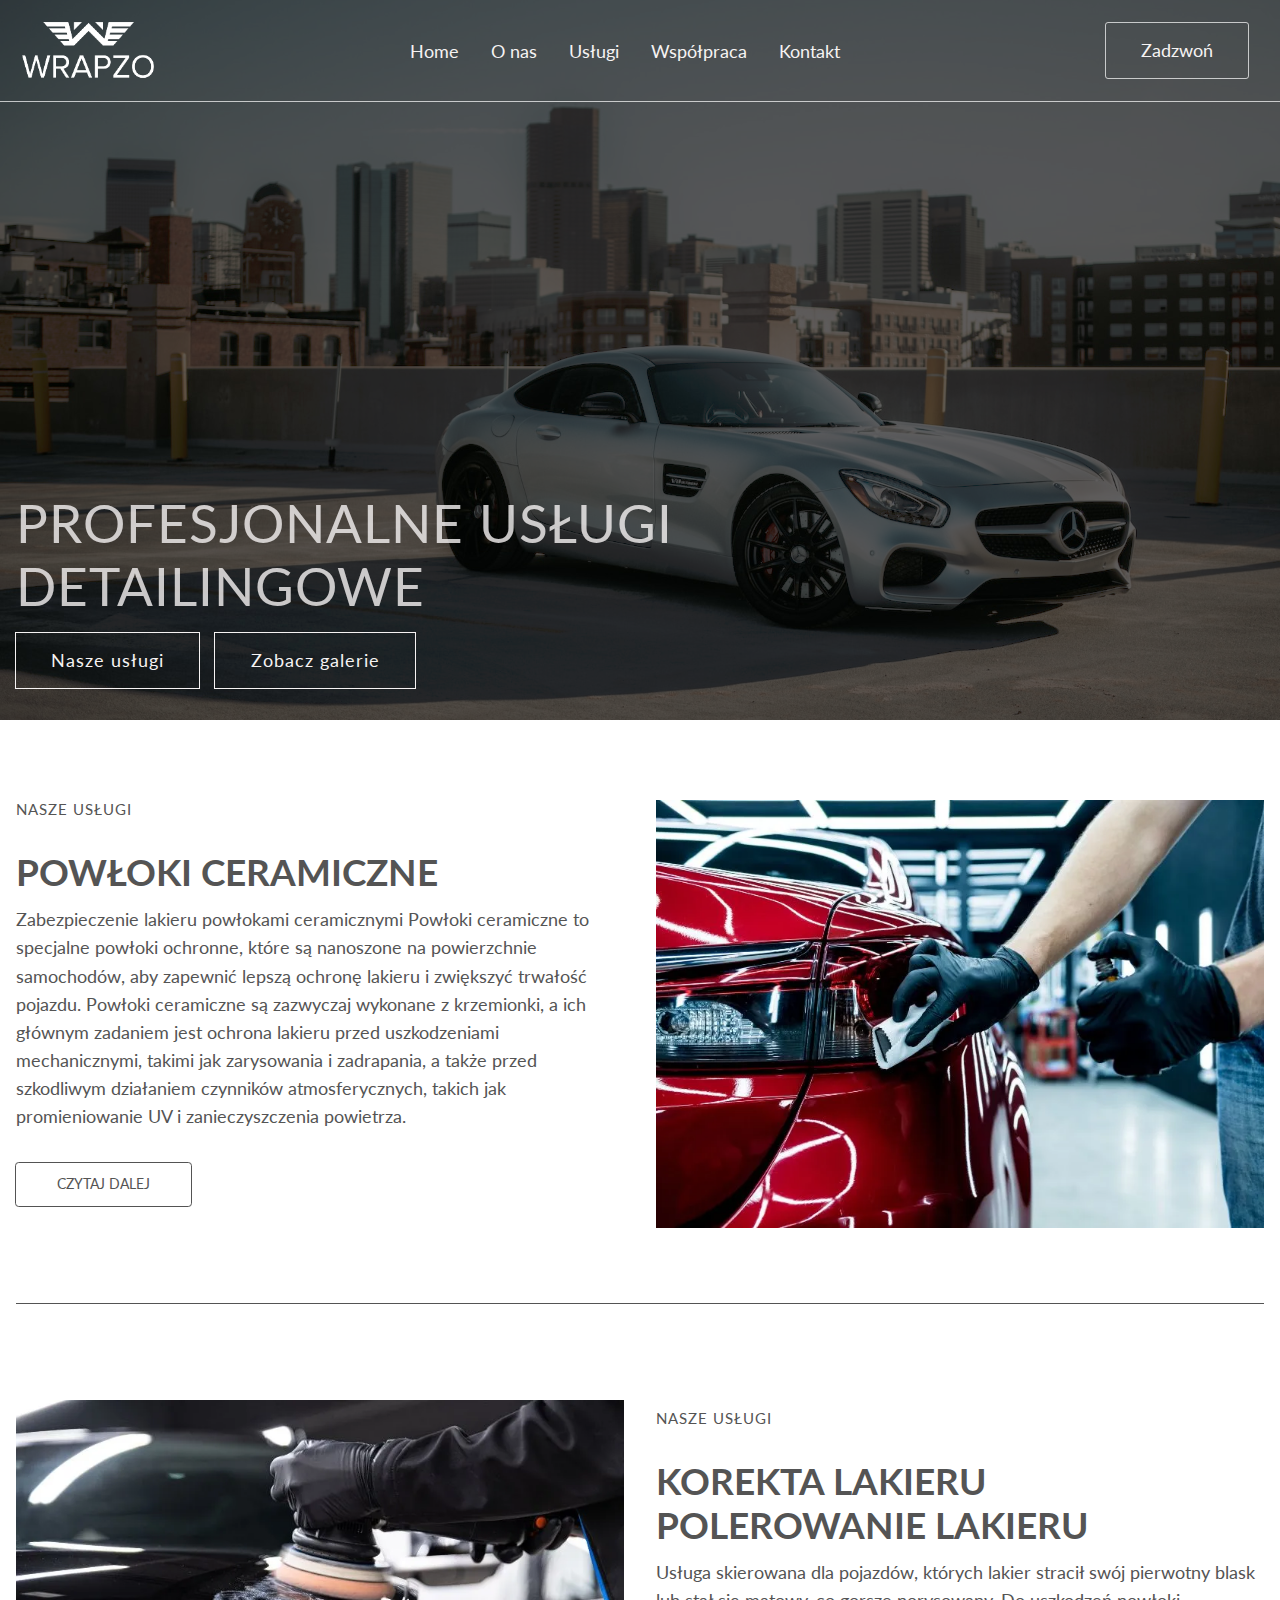
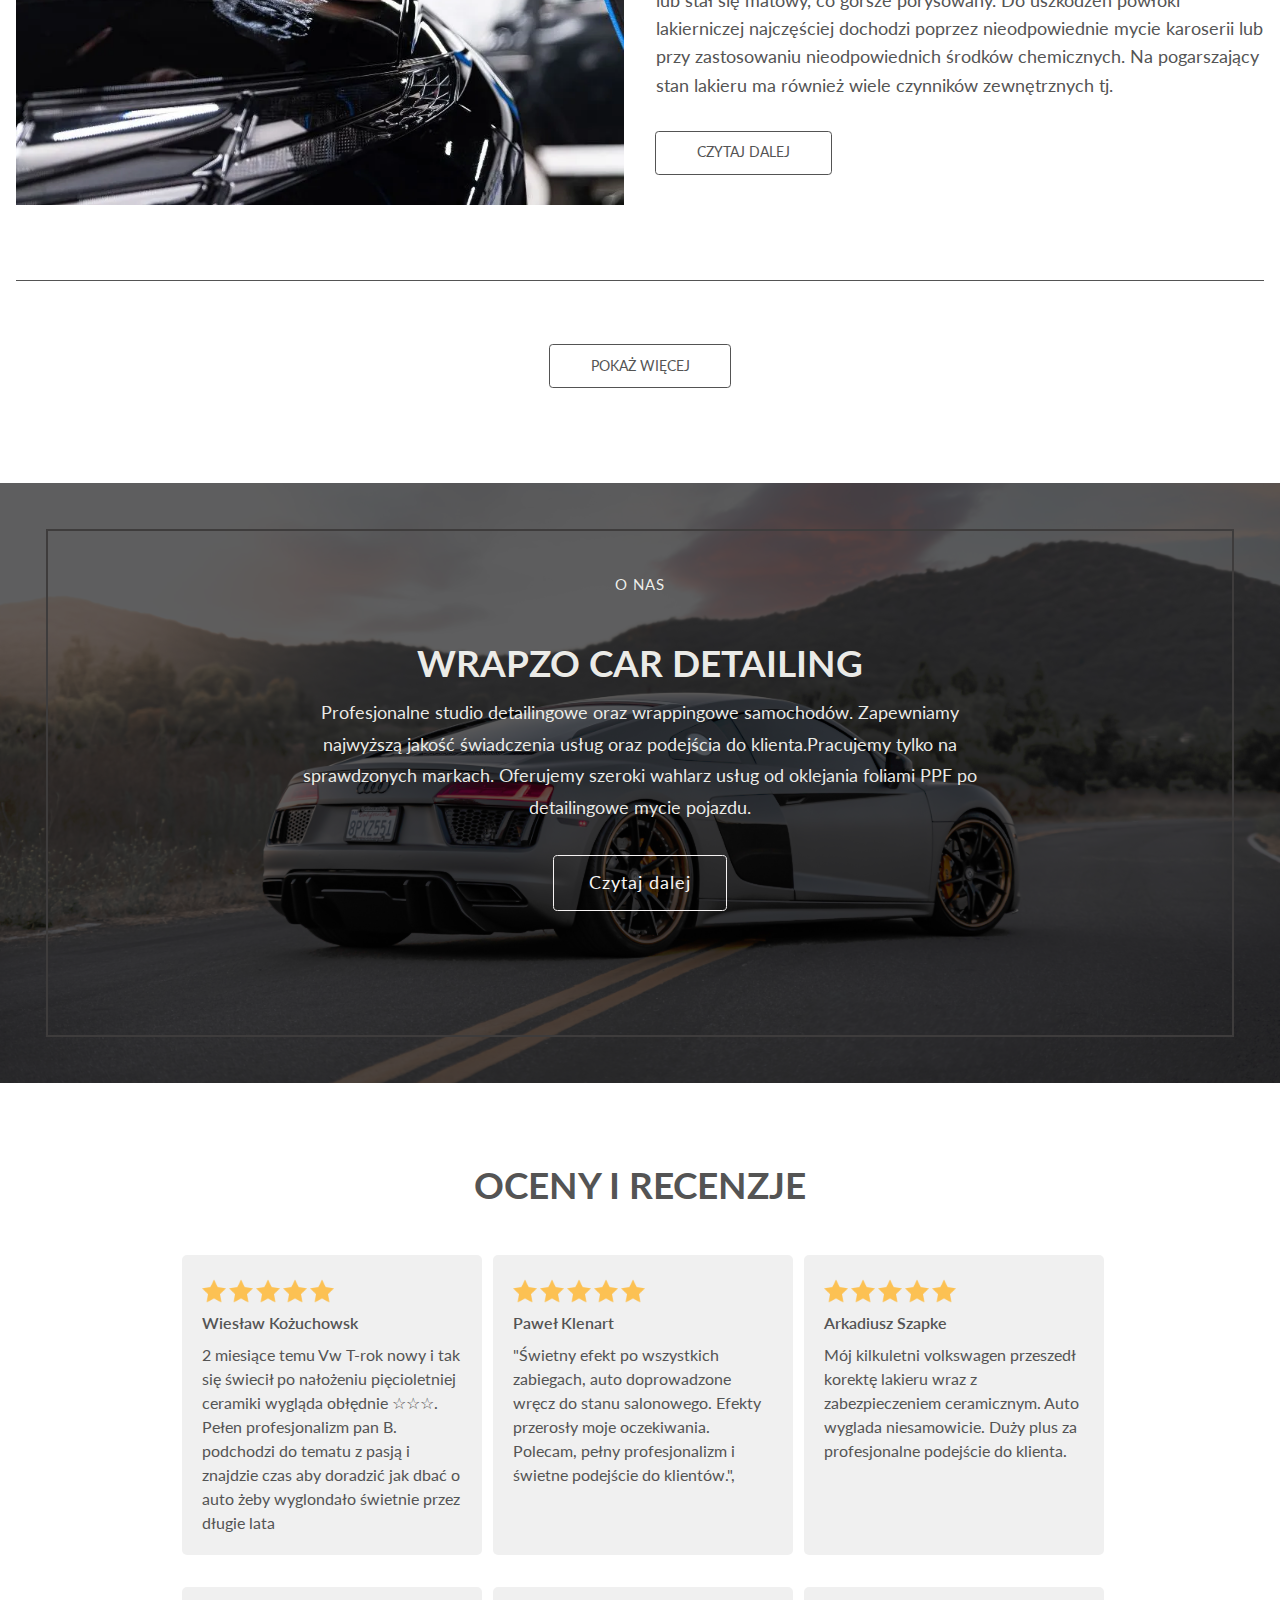
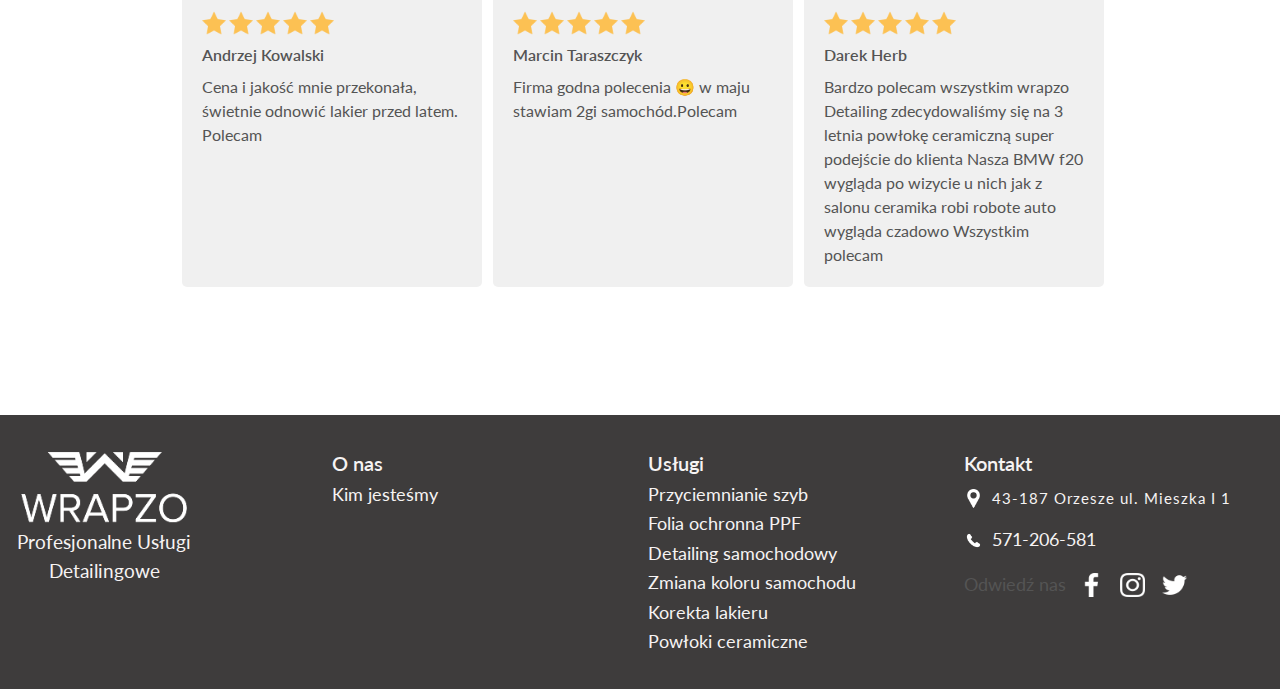
<file: index.html>
<!DOCTYPE html>
<html lang="pl">
  <head>
    <meta charset="UTF-8" />
    <meta http-equiv="X-UA-Compatible" content="IE=edge" />
    <meta name="viewport" content="width=device-width, initial-scale=1.0" />
    <link rel="stylesheet" href="./style/main.css" />
    <link rel="preconnect" href="https://fonts.googleapis.com" />
    <link rel="preconnect" href="https://fonts.gstatic.com" crossorigin />
    <link
      href="https://fonts.googleapis.com/css2?family=Lato:wght@100;400;700&display=swap"
      rel="stylesheet"
    />
    <title>Wrapzo Usługi Detailingowe</title>
  </head>
  <body>
    <!--PAGE HEADER-->
    <header class="page__header">
      <!--NAVIGATION-->
      <nav class="page__header__navigation" aria-label="primary navigation">
        <!--NAVIGATION LOGO-->
        <ul class="page__header--logo">
          <li>
            <a href="" aria-label="link to home page, link do strony głównej"
              ><img
                src="../images/logo/company__logo-sm.png"
                alt="wrapzo usługi detailingowe"
                title="Wrapzo usługi detailingowe"
            /></a>
          </li>
        </ul>

        <!--==================
    TOGGLE MENU====================-->
        <div class="toggleMenu">
          <div class="bar bar__one"></div>
          <div class="bar bar__two"></div>
        </div>
        <!--NAVIGATION LIST-->
        <ul class="page__header__navigation--list">
          <li class="list__items" aria-label="link do strony głównej">
            <a href="#">Home</a>
          </li>
          <li class="list__items" aria-label="link do strony o nas">
            <a href="#">O&nbsp;nas</a>
          </li>
          <li class="list__items" aria-label="link do naszych usług">
            <a href="#">Usługi</a>
          </li>
          <li class="list__items" aria-label="link do współpracy">
            <a href="#">Współpraca</a>
          </li>
          <li class="list__items" aria-label="link do kontaktu z Wrapzo">
            <a href="#">Kontakt</a>
          </li>
        </ul>
        <!--CALL AS BUTTON-->
        <ul class="page__header__navigation--contact">
          <li
            class="list__item border-r border-wht"
            aria-label="skontaktuj się telefonicznie z Wrapzo"
          >
            <a href="tel:+48">Zadzwoń</a>
          </li>
        </ul>
      </nav>
      <!--HERO SECTION-->
      <div class="hero__section">
        <article class="hero__article">
          <h1>
            Profesjonalne usługi <br />
            Detailingowe
          </h1>

          <ul class="hero__list">
            <li class="hero__list__items border-r">
              <a href="#" aria-label=" link do naszych usług">Nasze usługi</a>
            </li>
            <li class="hero__list__items border-r">
              <a href="#" aria-label="link do galerii ">Zobacz galerie</a>
            </li>
          </ul>
        </article>
      </div>
    </header>

    <!--ARTICLES SECTION-->
    <section class="article__section">
      <!--POWŁOKI CERAMICZNE-->
      <article>
        <div class="article__content">
          <span>Nasze usługi</span>
          <h2>Powłoki ceramiczne</h2>
          <p>
            Zabezpieczenie lakieru powłokami ceramicznymi Powłoki ceramiczne to
            specjalne powłoki ochronne, które są nanoszone na powierzchnie
            samochodów, aby zapewnić lepszą ochronę lakieru i zwiększyć trwałość
            pojazdu. Powłoki ceramiczne są zazwyczaj wykonane z krzemionki, a
            ich głównym zadaniem jest ochrona lakieru przed uszkodzeniami
            mechanicznymi, takimi jak zarysowania i zadrapania, a także przed
            szkodliwym działaniem czynników atmosferycznych, takich jak
            promieniowanie UV i zanieczyszczenia powietrza.
          </p>
          <a
            href="#"
            class="border-r border-blck"
            aria-label="link do powłok ceramicznych"
            >Czytaj dalej</a
          >
        </div>
        <figure class="artilce__image">
          <img
            src="./images/cards/powloki_ceramiczne.webp"
            alt="powłowki ceramiczne w Wrapzo"
            title="powłoki ceramiczne w Wrapzo"
            loading="lazy"
          />
          <figcaption>Powłoki ceramiczne dla twojego samochdou</figcaption>
        </figure>
      </article>

      <!-- KOREKTRA LAKIERU-->
      <article>
        <div class="article__content">
          <span>Nasze usługi</span>
          <h2>Korekta lakieru Polerowanie lakieru</h2>
          <p>
            Usługa skierowana dla pojazdów, których lakier stracił swój
            pierwotny blask lub stał się matowy, co gorsze porysowany. Do
            uszkodzeń powłoki lakierniczej najczęściej dochodzi poprzez
            nieodpowiednie mycie karoserii lub przy zastosowaniu nieodpowiednich
            środków chemicznych. Na pogarszający stan lakieru ma również wiele
            czynników zewnętrznych tj.
          </p>
          <a
            href="#"
            class="border-r border-blck"
            title="Korekta lakieru Polerowanie lakieru"
            aria-label="link do strony dotyczącej korekty lakieru samochodu"
            >Czytaj dalej</a
          >
        </div>
        <figure class="artilce__image">
          <img
            src="./images/cards/korekta_lakieru.webp"
            alt="korekta lakieru, polerowanie lakieru"
            title="korekta lakieru, polerowanie lakieru"
            loading="lazy"
          />
          <figcaption>Korekta lakieru Polerowanie lakieru</figcaption>
        </figure>
      </article>

      <div class="hidden__menu">
        <!-- PRZYCIEMNIANIE SZYB -->
        <article>
          <div class="article__content">
            <span>Nasze usługi</span>
            <h2>Przyciemnianie szyb</h2>
            <p>
              Przyciemnione szyby to nie tylko wizualny efekt lecz praktyczne
              rozwiązanie dla każdego. Przyciemnione szyby nadadzą charakteru
              twojemu auto ale również polepsza ekonomię zużycia paliwa dzięki
              zmniejszeniu nagrzewania się wnętrza pojazdu. Na rynku istnieje
              wiele typów folii samochodowych począwszy od zwykłych folii
              barwionych, barwionych i metalizowanych, nano-carbonowe, po
              ceramiczne.
            </p>
            <a
              href="#"
              class="border-r border-blck"
              aria-label="przyciemnanie szyb w samochodzie"
              >Czytaj dalej</a
            >
          </div>
          <figure class="artilce__image">
            <img
              src="./images/cards/przyciemnianie_szyb.webp"
              alt="przyciemnanie szyb w samochodzie"
              title="przyciemnanie szyb w samochodzie"
              loading="lazy"
            />
            <figcaption>Przyciemnanie szyb w samochodzie</figcaption>
          </figure>
        </article>
        <!-- OKLEJANIE FOLIĄ PPF PPF -->
        <article>
          <div class="article__content">
            <span>Nasze usługi</span>
            <h2>Oklejanie Folią PPF</h2>
            <p>
              Folie ppf (paint protecion film) to na dzień dzisiejszy jedyna
              najskuteczniejsza ochrona lakieru twojego samochodu. Folia ta
              zapewnia wysokie właściwości ochronne na zadrapania, zarysowania,
              obicia, otarcia. Jest przeźroczysta i praktycznie niewidoczna.
              Położona na twoim samochodzie zapewni na stałe wyrazistość koloru.
            </p>
            <a
              href="#"
              class="border-r border-blck"
              aria-label="oklejanie samochodu folią PPF"
              >Czytaj dalej</a
            >
          </div>
          <figure class="artilce__image">
            <img
              src="./images/cards/oklejanie_folia.webp"
              alt="oklejanie samochodu folią PPF"
              title="oklejanie samochodu folią PPF"
              loading="lazy"
            />
            <figcaption>Oklejanie pojazdu folią PPF</figcaption>
          </figure>
        </article>
        <!-- PRZYCIEMNIANIE SZYB -->
        <article>
          <div class="article__content">
            <span>Nasze usługi</span>
            <h2>Deep Clean Detailing</h2>
            <p>
              U nas nie ma miejsca na półśrodki. Stworzyliśmy pakiet na start,
              będący bazą do bieżącej pielęgnacji auta. Pakiet polega na
              przywróceniu salonowego stanu twojego auta. Na usługę składa się
              pełna dekontaminacja i deironizacja lakieru i felg, detailingowe
              mycie każdego zakamarku pojazdu oraz zabezpieczenie karoserii
              sealant'em na okres 6 - 8 miesięcy.
            </p>
            <a
              href="#"
              class="border-r border-blck"
              aria-label="czyszczenie pojazdu, car detailing w Wrapzo"
              >Czytaj dalej</a
            >
          </div>
          <figure class="artilce__image">
            <img
              src="./images/cards/detailing-samochodowy.webp"
              alt="czyszczenie detaliczne samochodu, car detailing w Wrapzo"
              title="czyszczenie detaliczne samochodu, car detailing w Wrapzo"
              loading="lazy"
            />
            <figcaption>Czyszczenie pojazdu, car detailing</figcaption>
          </figure>
        </article>
        <!-- ZMIANA KOLORU SAMOCHODU -->
        <article>
          <div class="article__content">
            <span>Nasze usługi</span>
            <h2>Zmiana koloru samochodu</h2>
            <p>
              Z nami nadasz nowy wygląd swojego auta. Zmieniając kolor swojego
              samochodu jesteś w stanie nadać mu spersonalizowany charakter.
              Dzięki szerokiej palecie kolorów możemy zaproponować praktycznie
              nieograniczony wybór. Zmiana koloru auta lub jego elementów jest
              znacznie tańsze od lakierowania, a dodatkowo gdy znudzi Ci się
              obecny kolor, to istnieje możliwość zmiany koloru folii lub
              pozbycia się jej i przywrócenia poprzedniego stanu.
            </p>
            <a
              href="#"
              class="border-r border-blck"
              aria-label="link do strony o zmianie koloru samochodu"
              >Czytaj dalej</a
            >
          </div>
          <figure class="artilce__image">
            <img
              src="./images/cards/zmiana_koloru.webp"
              alt="zmiana koloru samochodu, nowy wygląd auta"
              title="zmiana koloru samochodu, nowy wygląd auta"
              loading="lazy"
            />
            <figcaption>Zmiana koloru samochodu, nowy wygląd auta</figcaption>
          </figure>
        </article>
      </div>

      <buttton class="show-more show-less border-r border-blck"
        >Pokaż więcej
      </buttton>
    </section>
    <!-- ABOUT US -->
    <section class="about__us">
      <article class="article__content">
        <span>O Nas</span>
        <h2>Wrapzo Car Detailing</h2>
        <p>
          Profesjonalne studio detailingowe oraz wrappingowe samochodów.
          Zapewniamy najwyższą jakość świadczenia usług oraz podejścia do
          klienta.Pracujemy tylko na sprawdzonych markach. Oferujemy szeroki
          wahlarz usług od oklejania foliami PPF po detailingowe mycie pojazdu.
        </p>
        <a
          href="#"
          class="border-r border-wht"
          aria-label="link do strony o firmie detailingowej Wrapzo"
          >Czytaj dalej</a
        >
      </article>
    </section>
    <!-- TESTOMINAL SECTION -->
    <section class="testimonial__section">
      <h2>Oceny i recenzje</h2>
      <section class="slider__section">
        <!-- TESTOMINAL ARTICLE -->
        <article class="testimonial__article">
          <header class="testomianl__header">
            <ul class="user__rating">
              <li class="starts--items">
                <img src="./images/assets/star.png" alt="" />
              </li>
              <li class="starts--items">
                <img src="./images/assets/star.png" alt="" />
              </li>
              <li class="starts--items">
                <img src="./images/assets/star.png" alt="" />
              </li>
              <li class="starts--items">
                <img src="./images/assets/star.png" alt="" />
              </li>
              <li class="starts--items">
                <img src="./images/assets/star.png" alt="" />
              </li>
            </ul>
            <p>Wiesław Kożuchowsk</p>
          </header>
          <p>
            2 miesiące temu Vw T-rok nowy i tak się świecił po nałożeniu
            pięcioletniej ceramiki wygląda obłędnie ☆☆☆. Pełen profesjonalizm
            pan B. podchodzi do tematu z pasją i znajdzie czas aby doradzić jak
            dbać o auto żeby wyglondało świetnie przez długie lata
          </p>
        </article>
        <!-- TESTOMINAL ARTICLE -->
        <article class="testimonial__article">
          <header class="testomianl__header">
            <ul class="user__rating">
              <li class="starts--items">
                <img src="./images/assets/star.png" alt="" />
              </li>
              <li class="starts--items">
                <img src="./images/assets/star.png" alt="" />
              </li>
              <li class="starts--items">
                <img src="./images/assets/star.png" alt="" />
              </li>
              <li class="starts--items">
                <img src="./images/assets/star.png" alt="" />
              </li>
              <li class="starts--items">
                <img src="./images/assets/star.png" alt="" />
              </li>
            </ul>
            <p>Paweł Klenart</p>
          </header>
          <p>
            "Świetny efekt po wszystkich zabiegach, auto doprowadzone wręcz do
            stanu salonowego. Efekty przerosły moje oczekiwania. Polecam, pełny
            profesjonalizm i świetne podejście do klientów.",
          </p>
        </article>
        <!-- TESTOMINAL ARTICLE -->
        <article class="testimonial__article">
          <header class="testomianl__header">
            <ul class="user__rating">
              <li class="starts--items">
                <img src="./images/assets/star.png" alt="" />
              </li>
              <li class="starts--items">
                <img src="./images/assets/star.png" alt="" />
              </li>
              <li class="starts--items">
                <img src="./images/assets/star.png" alt="" />
              </li>
              <li class="starts--items">
                <img src="./images/assets/star.png" alt="" />
              </li>
              <li class="starts--items">
                <img src="./images/assets/star.png" alt="" />
              </li>
            </ul>
            <p>Arkadiusz Szapke</p>
          </header>
          <p>
            Mój kilkuletni volkswagen przeszedł korektę lakieru wraz z
            zabezpieczeniem ceramicznym. Auto wyglada niesamowicie. Duży plus za
            profesjonalne podejście do klienta.
          </p>
        </article>
        <!-- TESTOMINAL ARTICLE -->
        <article class="testimonial__article">
          <header class="testomianl__header">
            <ul class="user__rating">
              <li class="starts--items">
                <img src="./images/assets/star.png" alt="" />
              </li>
              <li class="starts--items">
                <img src="./images/assets/star.png" alt="" />
              </li>
              <li class="starts--items">
                <img src="./images/assets/star.png" alt="" />
              </li>
              <li class="starts--items">
                <img src="./images/assets/star.png" alt="" />
              </li>
              <li class="starts--items">
                <img src="./images/assets/star.png" alt="" />
              </li>
            </ul>
            <p>Andrzej Kowalski</p>
          </header>
          <p>
            Cena i jakość mnie przekonała, świetnie odnowić lakier przed latem.
            Polecam
          </p>
        </article>
        <!-- TESTOMINAL ARTICLE -->
        <article class="testimonial__article">
          <header class="testomianl__header">
            <ul class="user__rating">
              <li class="starts--items">
                <img src="./images/assets/star.png" alt="" />
              </li>
              <li class="starts--items">
                <img src="./images/assets/star.png" alt="" />
              </li>
              <li class="starts--items">
                <img src="./images/assets/star.png" alt="" />
              </li>
              <li class="starts--items">
                <img src="./images/assets/star.png" alt="" />
              </li>
              <li class="starts--items">
                <img src="./images/assets/star.png" alt="" />
              </li>
            </ul>
            <p>Marcin Taraszczyk</p>
          </header>
          <p>Firma godna polecenia 😀 w maju stawiam 2gi samochód.Polecam</p>
        </article>
        <!-- TESTOMINAL ARTICLE -->
        <article class="testimonial__article">
          <header class="testomianl__header">
            <ul class="user__rating">
              <li class="starts--items">
                <img src="./images/assets/star.png" alt="" />
              </li>
              <li class="starts--items">
                <img src="./images/assets/star.png" alt="" />
              </li>
              <li class="starts--items">
                <img src="./images/assets/star.png" alt="" />
              </li>
              <li class="starts--items">
                <img src="./images/assets/star.png" alt="" />
              </li>
              <li class="starts--items">
                <img src="./images/assets/star.png" alt="" />
              </li>
            </ul>
            <p>Darek Herb</p>
          </header>
          <p>
            Bardzo polecam wszystkim wrapzo Detailing zdecydowaliśmy się na 3
            letnia powłokę ceramiczną super podejście do klienta Nasza BMW f20
            wygląda po wizycie u nich jak z salonu ceramika robi robote auto
            wygląda czadowo Wszystkim polecam
          </p>
        </article>
      </section>
    </section>
    <!-- FOOTER SECTION -->
    <footer class="page__footer">
      <figure class="footer__logo">
        <img
          src="./images/logo/company__logo-l.png"
          alt="Wrapzio logo - usługi z zakresu detailingu samochodowego na terenie Śląska"
          title="Wrapzio logo - usługi z zakresu detailingu samochodowego na terenie Śląska"
          loading="lazy"
        />
        <figcaption>Profesjonalne Usługi Detailingowe</figcaption>
      </figure>

      <!-- FOOTER LIST -->
      <ul class="footer__list">
        <li class="list__items"><a href="./sites/wrapzo.html">O nas</a></li>
        <li class="list__items">
          <a href="./sites/wrapzo.html">Kim jesteśmy</a>
        </li>
      </ul>
      <!-- FOOTER LIST-->
      <ul class="footer__list">
        <li class="list__items"><a href="./sites/uslugi.html">Usługi</a></li>
        <li class="list__items">
          <a href="./sites/przyciemnianie-szyb.html">Przyciemnianie szyb</a>
        </li>
        <li class="list__items">
          <a href="./sites/folia-ppf.html">Folia ochronna PPF</a>
        </li>
        <li class="list__items">
          <a href="./sites/detailing.html">Detailing samochodowy</a>
        </li>
        <li class="list__items">
          <a href="./sites/zmiana-koloru.html">Zmiana koloru samochodu</a>
        </li>
        <li class="list__items">
          <a href="./sites/korekta-lakieru.html">Korekta lakieru</a>
        </li>
        <li class="list__items">
          <a href="./sites/powloki-ceramiczne.html">Powłoki ceramiczne</a>
        </li>
      </ul>
      <!--FOOTER LIST-->
      <ul class="footer__list">
        <li class="list__items">
          <a href="./sites/kontakt.html">Kontakt</a>
        </li>
        <li class="list__items">
          <img
            src="./images/assets/pin.png"
            alt="adres firmy detailingowej wrapzo"
          />
          <span>43-187 Orzesze ul. Mieszka I 1</span>
        </li>
        <li class="list__items">
          <img src="./images/assets/phone.png" alt="skontaktuje się z wrapzo" />
          <a
            href="tel:+48-571-206-581"
            aria-label="numer telefonu do firmy detailingowej wrapzo"
            >571-206-581</a
          >
        </li>
        <ul class="social__media">
          <li class="list__items"><p>Odwiedź nas</p></li>
          <li class="list__items">
            <a
              href="https://www.facebook.com/wrapzodetailing"
              target="_blank"
              aria-label="link do strony wrapzo na facebooku"
              ><img src="./images/assets/facebook.png" alt="facebook icon"
            /></a>
            <a
              href="https://www.instagram.com/wrapzo_detailing/"
              target="_blank"
              aria-label="link do strony wrapzo na instagramie"
            >
              <img src="./images/assets/instagram.png" alt="instagram icon"
            /></a>

            <a
              href=""
              target="_blank"
              aria-label="link do strony wrapzo na twitterze"
            >
              <img src="./images/assets/twitter.png" alt="twitter icon"
            /></a>
          </li>
        </ul>
      </ul>
    </footer>
    <script src="./scripts/main.js"></script>
  </body>
</html>
</file>
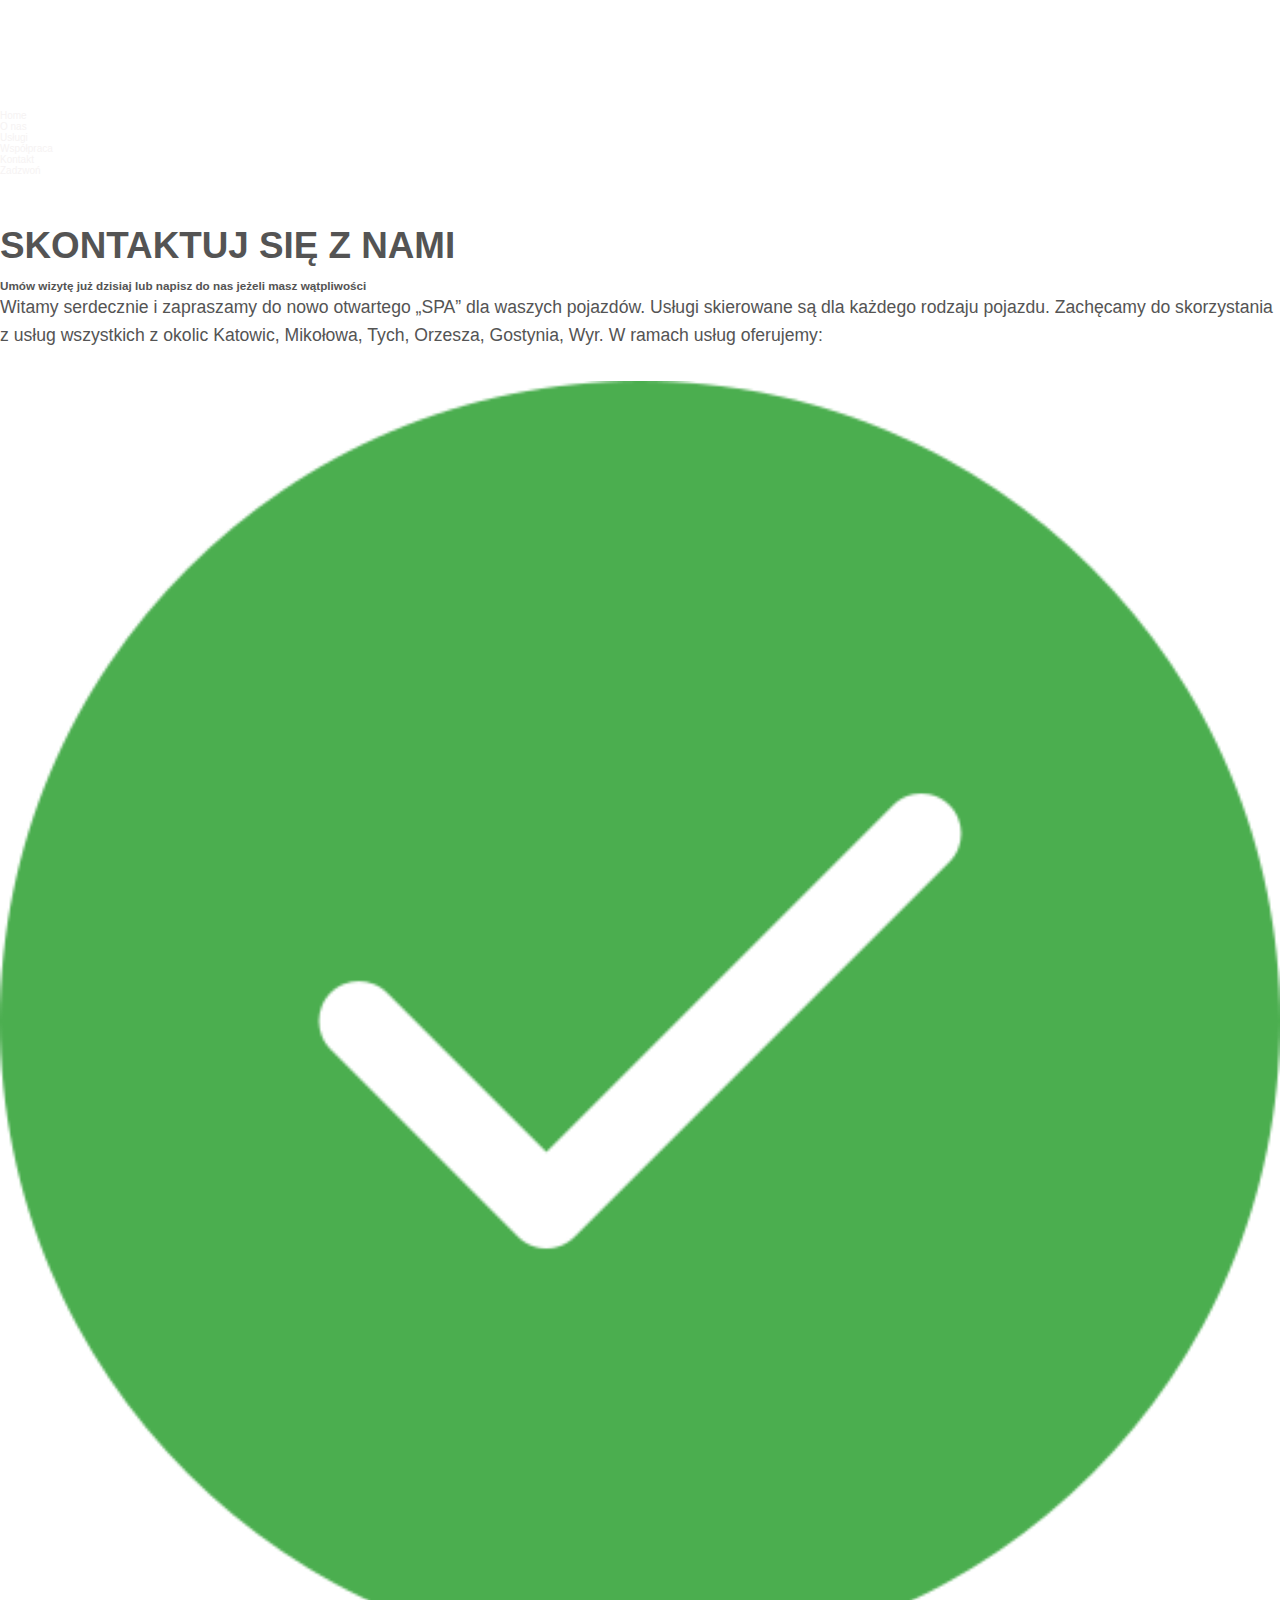
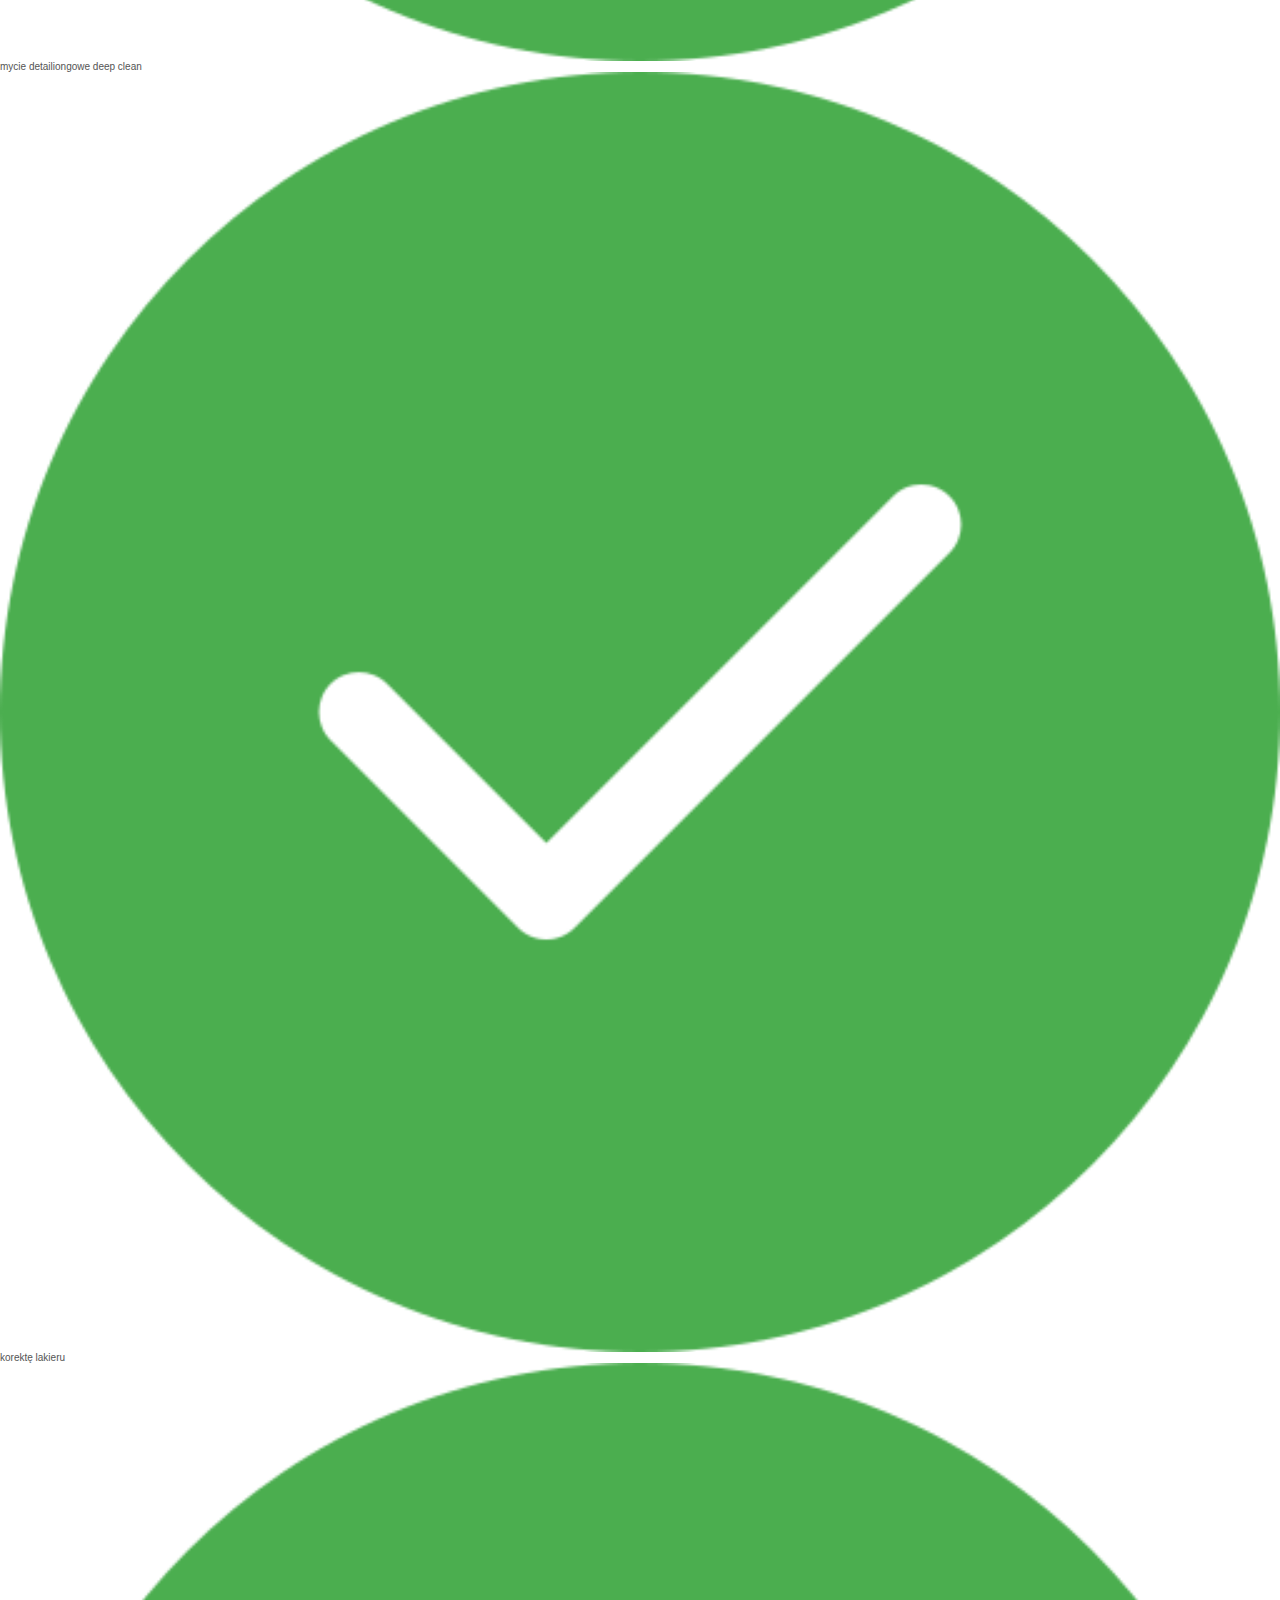
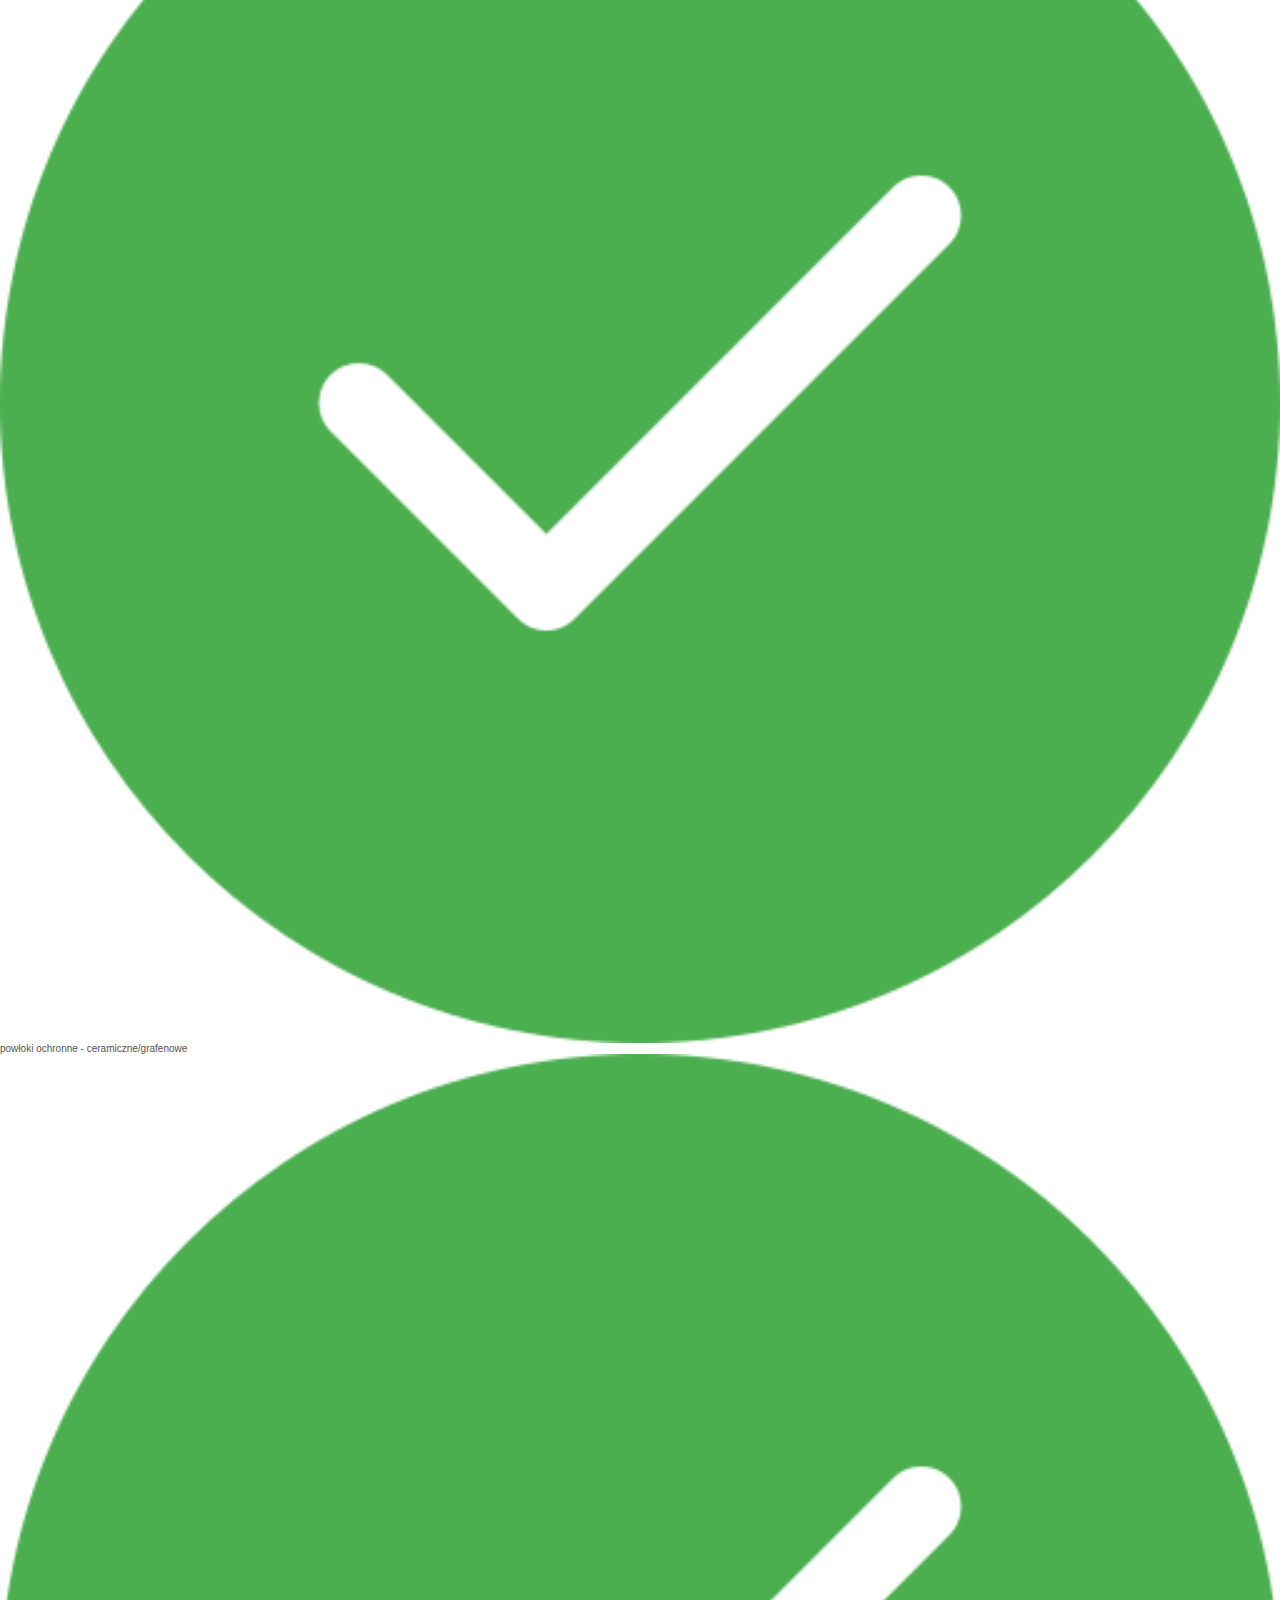
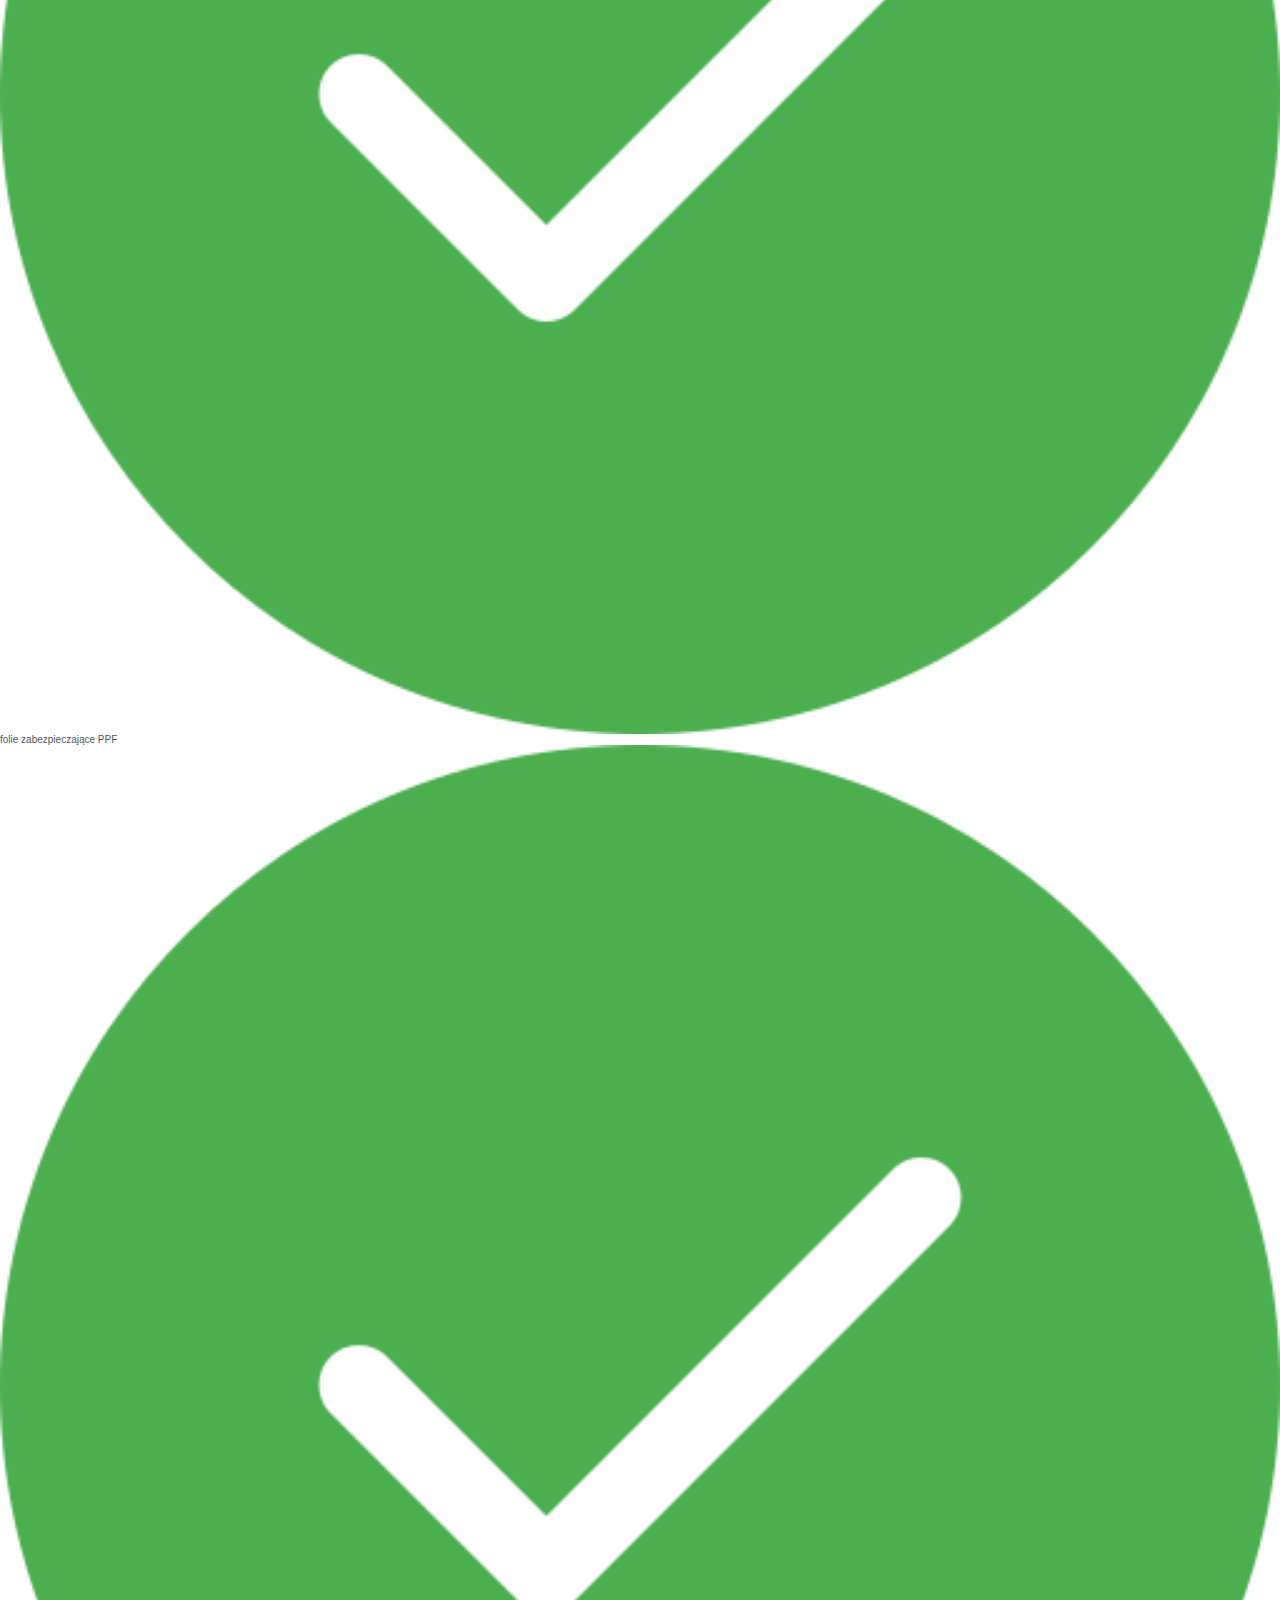
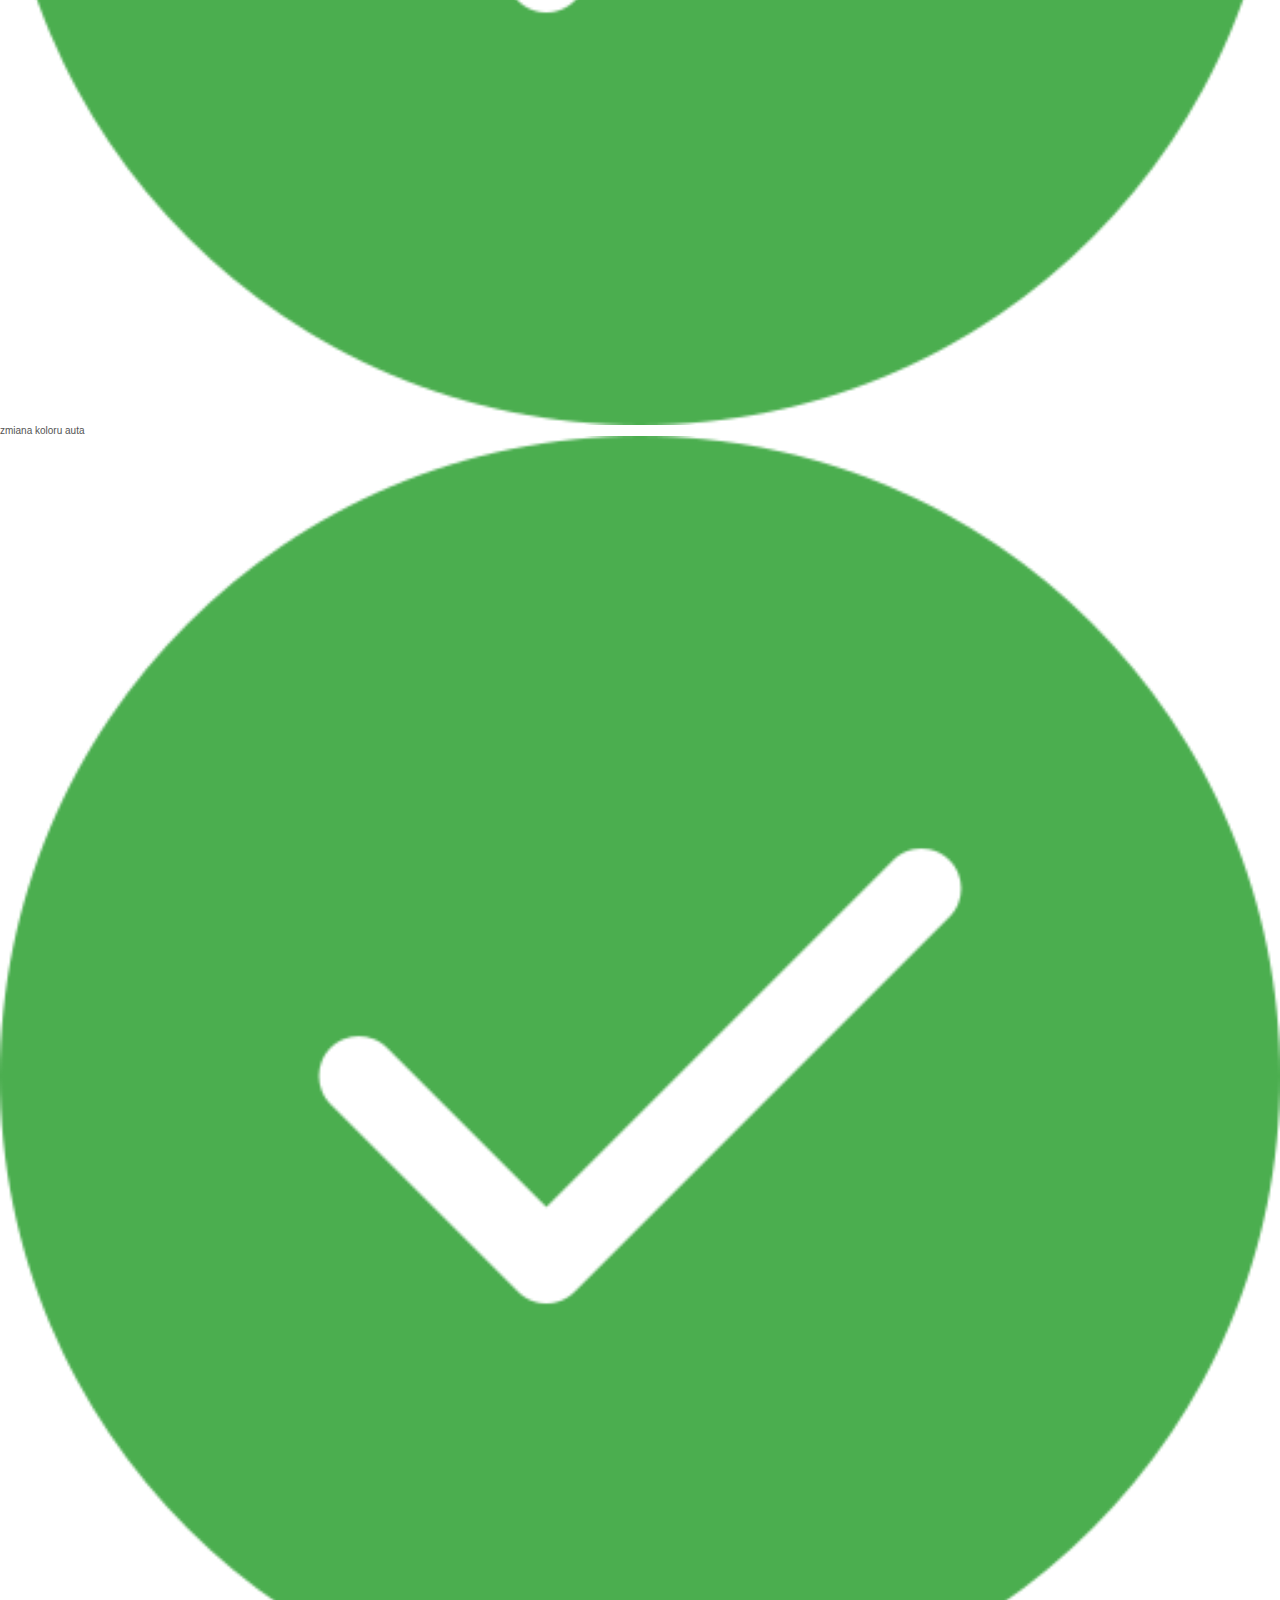
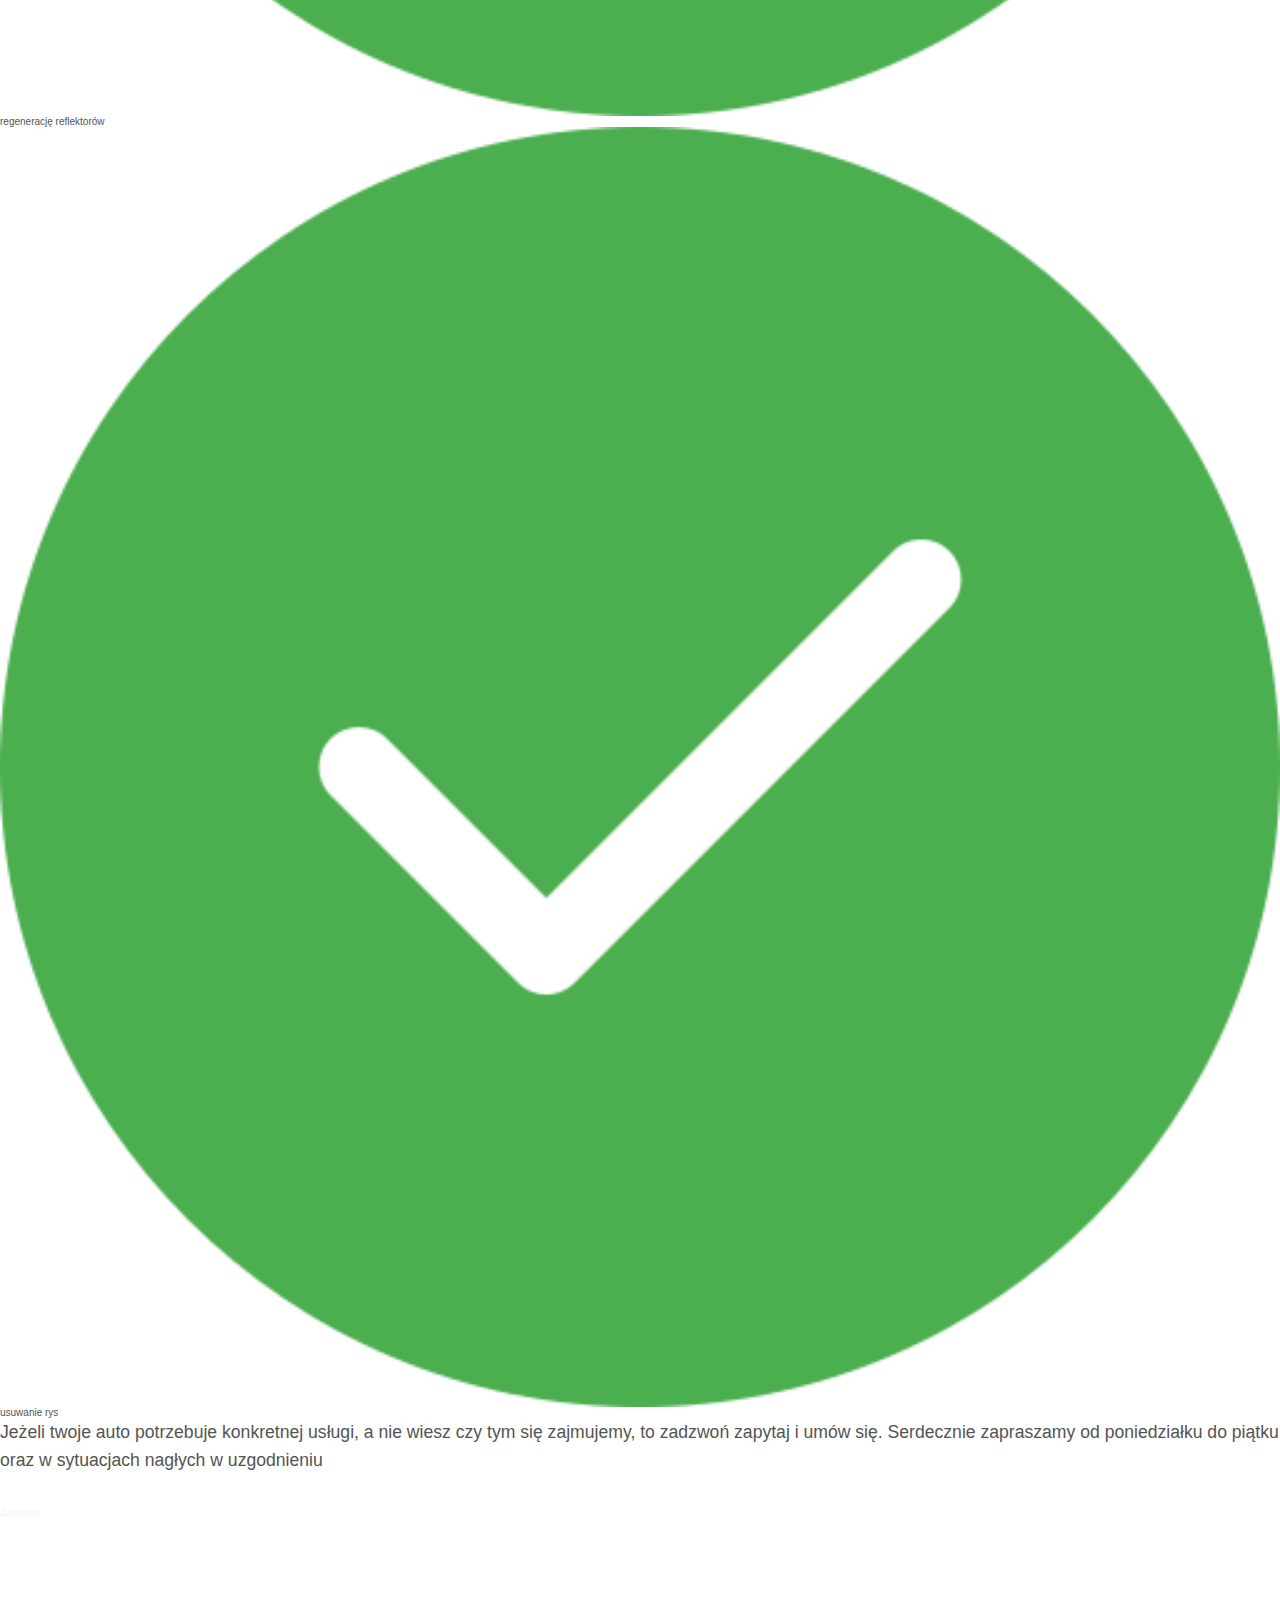
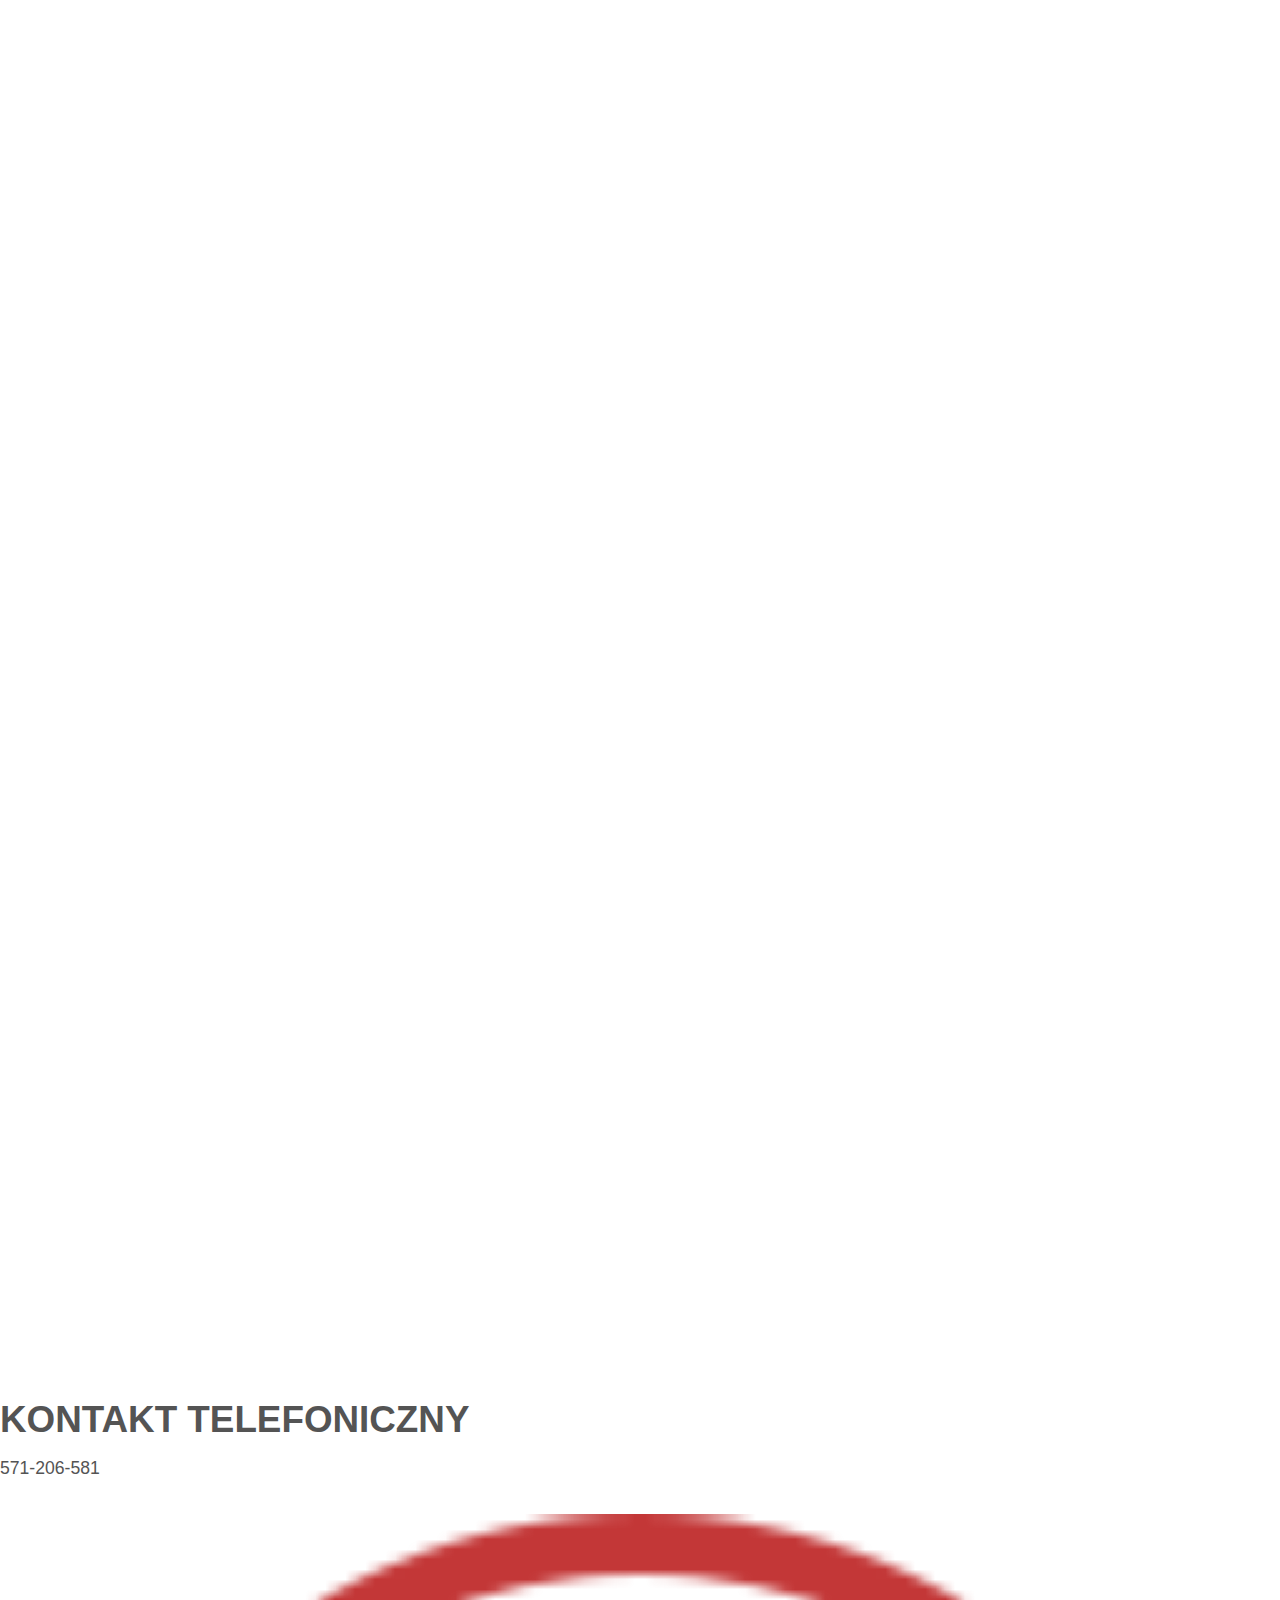
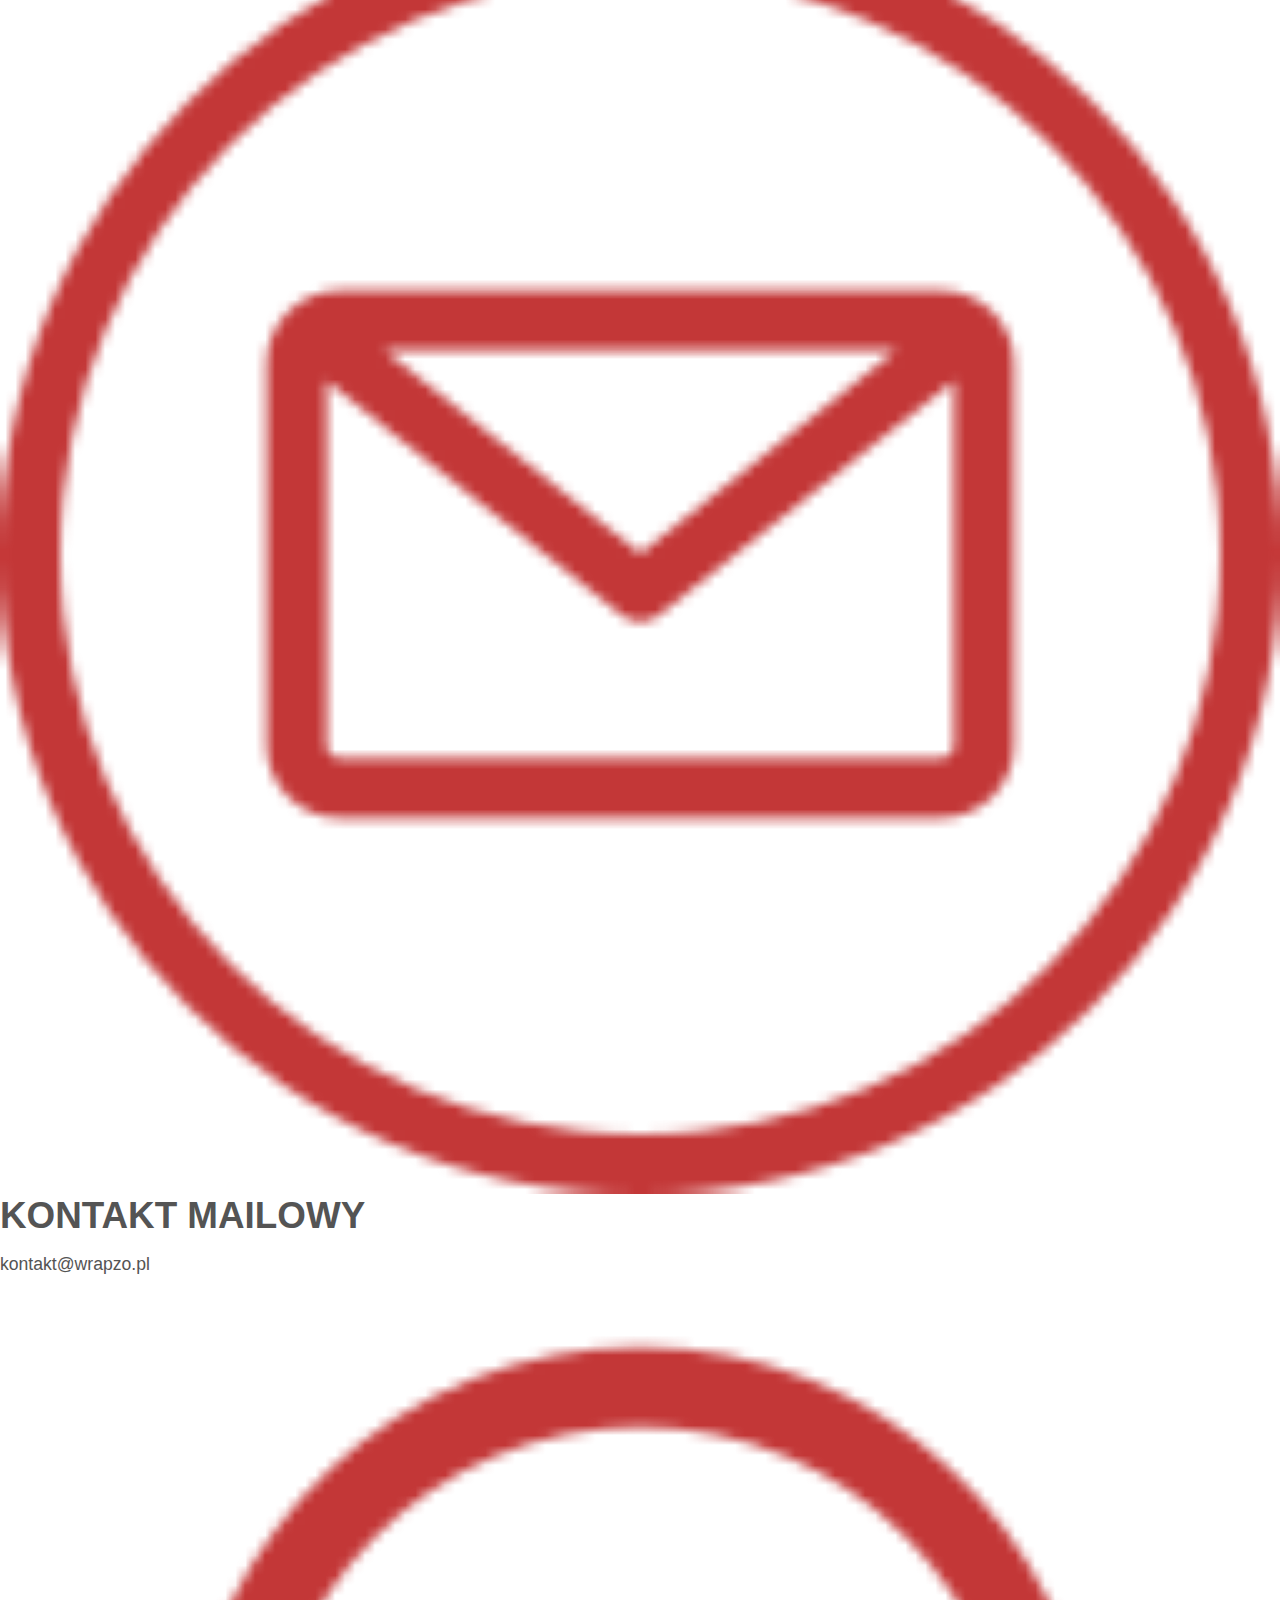
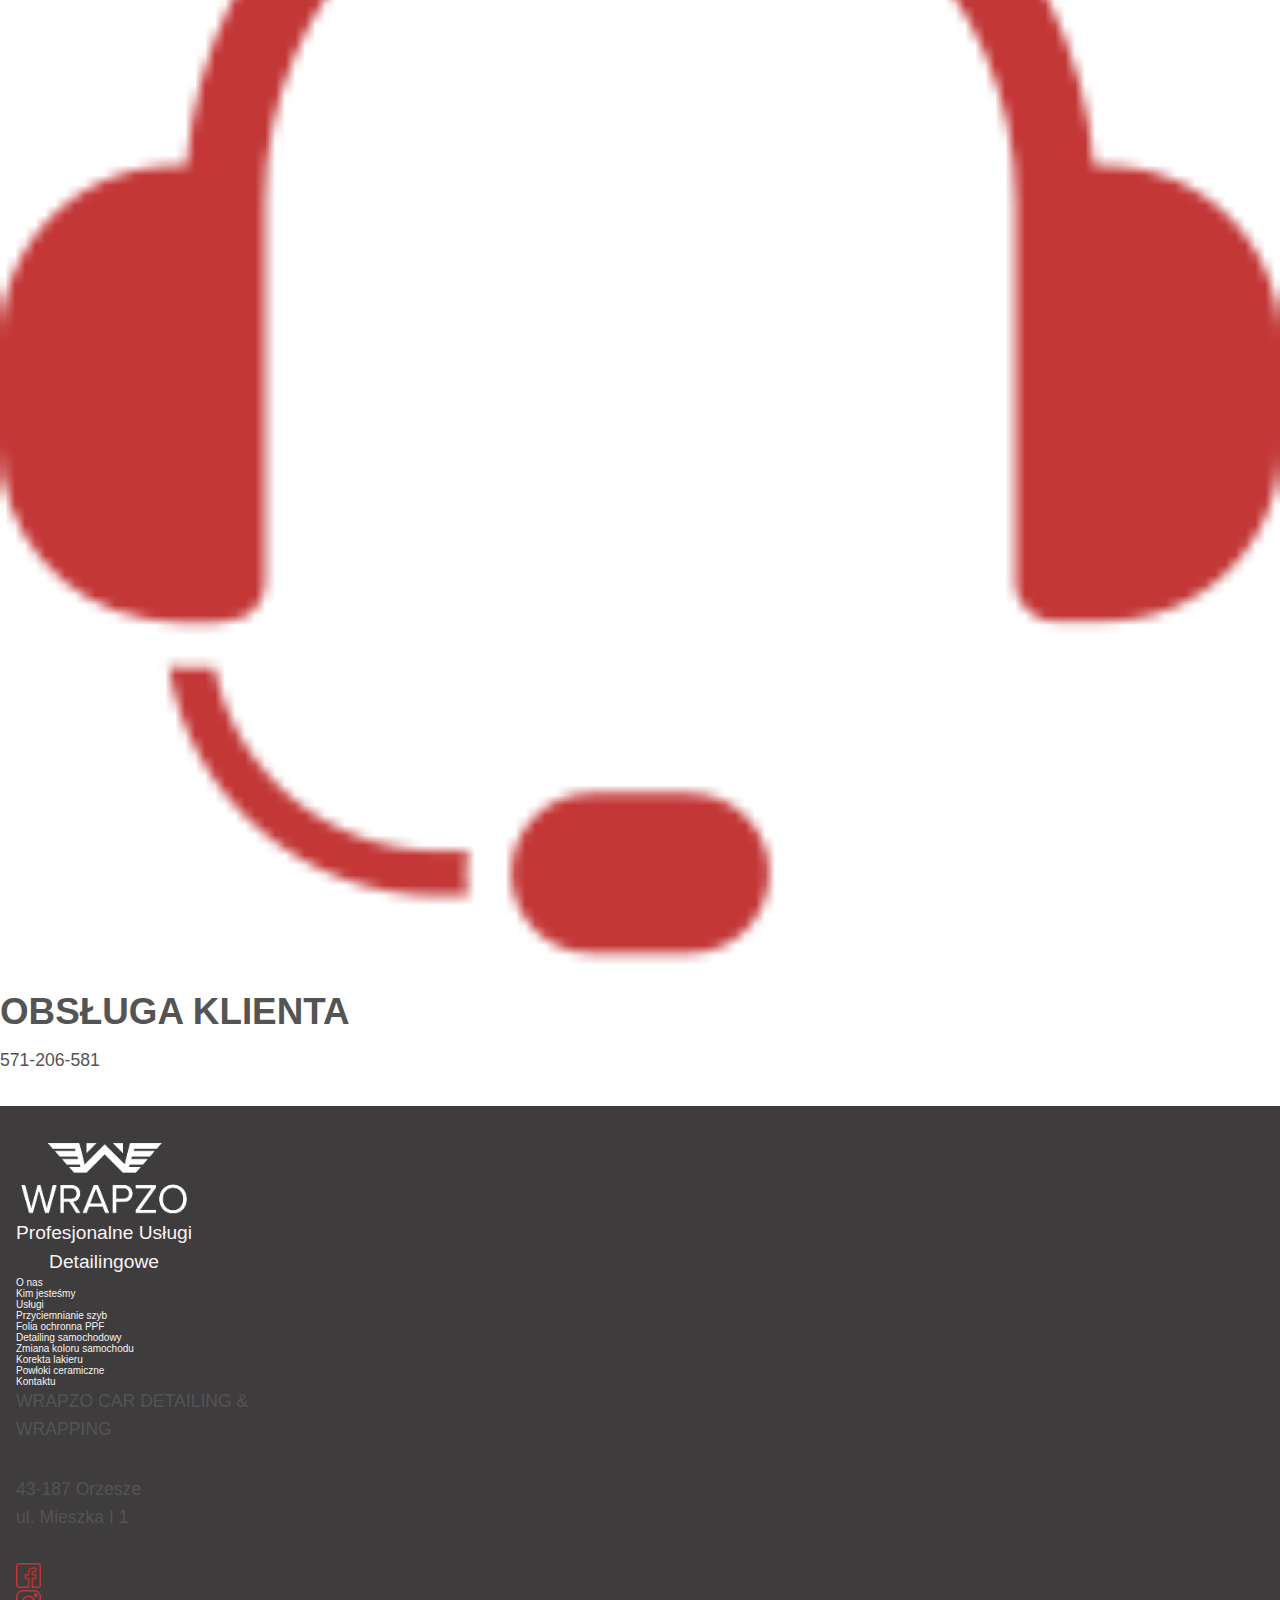
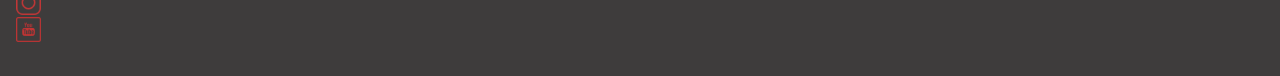
<file: sites/kontakt.html>
<!DOCTYPE html>
<html lang="pl">
  <head>
    <meta charset="UTF-8" />
    <meta http-equiv="X-UA-Compatible" content="IE=edge" />
    <meta name="viewport" content="width=device-width, initial-scale=1.0" />
    <meta
      name="keywords"
      content="car detailing Katowice,car detailing Śląsk, autodetailing Katowice, auto detailing Katowice, czyszczenie auta w środku cena,czyszczenie samochodu cennik,mycie parowe samochodu, folia przyciemniająca szyby,folia na szybę samochodu,przyciemnianie tylnej szyby,oklejanie auta,oklejanie samochodów,ile kosztuje oklejenie auta,koszt oklejenia auta,foliowanie samochodu,zmiana koloru auta folią cena,folia do oklejania aut,koszt oklejenia auta folią,polerowanie lamp,regeneracja reflektorów,polerowanie lamp samochodowych,regeneracja lamp ksenonowych,czyszczenie lamp"
    />
    <meta
      name="description"
      content="Profesjonalna firma Wrapzo oferuje usługi z zakresu auto detailingu. Wykonujemy usługi związane z przyciemnianiem szyb samochodowych, oklejaniem pojazdów folią ochronną PPF, czyszczniem pojazdu z zewnątrz oraz wenątrz. Oferujemy naszym klientom zmiane koloru pojazdu, regenerujemy, przyciemniamy lampy poajzdu oraz wykonujemy korekty lakieru."
    />
    <meta property="og:title" content="Wrapzo Auto Detailing Śląsk" />
    <meta
      property="og:description"
      content="Profesjonalna firma Wrapzo oferuje usługi z zakresu auto detailingu. Wykonujemy usługi związane z przyciemnianiem szyb samochodowych, oklejaniem pojazdów folią ochronną PPF, czyszczniem pojazdu z zewnątrz oraz wenątrz. Oferujemy naszym klientom zmiane koloru pojazdu, regenerujemy, przyciemniamy lampy poajzdu oraz wykonujemy korekty lakieru."
    />
    <meta property="og:type" content="website" />
    <meta property="og:locale" content="pl_PL" />
    <meta property="og:site_name" content="Wrapzo Auto Detailing Katowice" />
    <!--UZUPEŁNIĆ  <link rel="canonical" href="" />-->
    <title>Wrapzo Auto Detailing Śląsk || Dane kontaktowe</title>
    <link rel="stylesheet" href="../style/main.css" />
  </head>
  <body>
    <!--==================
    NAVIGATION LOGO====================-->
    <header class="navigation__header bg--primary">
      <nav class="navigation container">
        <div class="navigaiton__logo--wrapper">
          <a href="../index.html"
            ><img
              class="navigation--logo"
              src="../images/logo/company__logo-sm.png"
              alt="wrapzo company logo"
          /></a>

          <!--==================
    TOGGLE MENU====================-->
          <div class="toggleMenu">
            <div class="bar one"></div>
            <div class="bar two"></div>
          </div>
        </div>
        <!--==================
    NAVIGATION LIST====================-->
        <ul class="navigation__list bg--primary">
          <li class="navigation__item"><a href="../index.html">Home</a></li>
          <li class="navigation__item">
            <a href="./wrapzo.html">O nas</a>
          </li>
          <li class="navigation__item">
            <a href="./uslugi.html">Usługi</a>
          </li>
          <li class="navigation__item">
            <a href="#">Współpraca</a>
          </li>
          <li class="navigation__item">
            <a href="./kontakt.html">Kontakt</a>
          </li>
          <li class="navigation__item">
            <a class="cta__btn" href="tel:+48571206581">Zadzwoń</a>
          </li>
        </ul>
      </nav>
    </header>
    <!--==================
   MAIN CONTENT====================-->
    <main class="main__contant">
      <!--==================
SECTION ====================-->

      <section class="section bg--primary">
        <div class="container two__column--grid">
          <article class="article">
            <header class="section__header">
              <h2 class="section--title">
                Skontaktuj się z <strong class="heightlight">Nami</strong>
              </h2>
              <h3 class="section--subtitle">
                Umów wizytę już dzisiaj lub napisz do nas jeżeli masz
                wątpliwości
              </h3>
            </header>
            <p class="section--description">
              Witamy serdecznie i zapraszamy do nowo otwartego „SPA” dla waszych
              pojazdów. Usługi skierowane są dla każdego rodzaju pojazdu.
              Zachęcamy do skorzystania z usług wszystkich z okolic Katowic,
              Mikołowa, Tych, Orzesza, Gostynia, Wyr. W ramach usług oferujemy:
            </p>
            <ul class="bundle__list">
              <li class="list__item">
                <img
                  class="small--ico"
                  src="../images/assets/correct-green.png"
                  alt=""
                />
                mycie detailiongowe deep clean
              </li>
              <li class="list__item">
                <img
                  class="small--ico"
                  src="../images/assets/correct-green.png"
                  alt=""
                />korektę lakieru
              </li>
              <li class="list__item">
                <img
                  class="small--ico"
                  src="../images/assets/correct-green.png"
                  alt=""
                />
                powłoki ochronne - ceramiczne/grafenowe
              </li>
              <li class="list__item">
                <img
                  class="small--ico"
                  src="../images/assets/correct-green.png"
                  alt=""
                />folie zabezpieczające PPF
              </li>
              <li class="list__item">
                <img
                  class="small--ico"
                  src="../images/assets/correct-green.png"
                  alt=""
                />zmiana koloru auta
              </li>
              <li class="list__item">
                <img
                  class="small--ico"
                  src="../images/assets/correct-green.png"
                  alt=""
                />regenerację reflektorów
              </li>

              <li class="list__item">
                <img
                  class="small--ico"
                  src="../images/assets/correct-green.png"
                  alt=""
                />usuwanie rys
              </li>
            </ul>
            <p class="section--description">
              Jeżeli twoje auto potrzebuje konkretnej usługi, a nie wiesz czy
              tym się zajmujemy, to zadzwoń zapytaj i umów się. Serdecznie
              zapraszamy od poniedziałku do piątku oraz w sytuacjach nagłych w
              uzgodnieniu
            </p>
            <a class="cta__btn" href="tel:+48571206581">Zadzwoń</a>
          </article>

          <div class="googleMap">
            <iframe
              class="map"
              src="https://www.google.com/maps/embed?pb=!1m18!1m12!1m3!1d703.9745578207277!2d18.812486276847295!3d50.09936175487795!2m3!1f0!2f0!3f0!3m2!1i1024!2i768!4f13.1!3m3!1m2!1s0x4716b44d7d4875c9%3A0xb7adaeae09ea562a!2sMieszka%20I%201%2C%2043-180%20Orzesze!5e1!3m2!1spl!2spl!4v1676732170077!5m2!1spl!2spl"
              style="border: 0"
              allowfullscreen=""
              loading="lazy"
              referrerpolicy="no-referrer-when-downgrade"
            ></iframe>
          </div>
        </div>
      </section>

      <div class="section bg--primary">
        <div class="container three__column--grid">
          <div class="box">
            <img class="medium--ico" src="../images/assets/phone.png" alt="" />
            <!--<a href="https://www.flaticon.com/free-icons/phone" title="phone icons">Phone icons created by Freepik - Flaticon</a>-->
            <h2 class="section--subtitle">Kontakt telefoniczny</h2>
            <p class="section--subtitle">571-206-581</p>
          </div>

          <div class="box">
            <img class="medium--ico" src="../images/assets/email.png" alt="" />
            <!--<a href="https://www.flaticon.com/free-icons/email" title="email icons">Email icons created by Uniconlabs - Flaticon</a>-->
            <h2 class="section--subtitle">Kontakt mailowy</h2>
            <p class="section--subtitle">kontakt@wrapzo.pl</p>
          </div>

          <div class="box">
            <img
              class="medium--ico"
              src="../images/assets/support.png"
              alt=""
            />
            <!--<a href="https://www.flaticon.com/free-icons/contact-us" title="contact us icons">Contact us icons created by alimasykurm - Flaticon</a>-->
            <h2 class="section--subtitle">Obsługa klienta</h2>
            <p class="section--subtitle">571-206-581</p>
          </div>
        </div>
      </div>
    </main>
    <!--==================
  FOOTER SECTION ====================-->
    <footer class="page__footer">
      <div class="footer__wrapper container">
        <figure class="footer__logo">
          <img
            src="../images/logo/company__logo-l.png"
            alt="Wrapzio logo - usługi z zakresu detailingu samochodowego na terenie Śląska"
          />
          <figcaption class="figcaption">
            Profesjonalne Usługi Detailingowe
          </figcaption>
        </figure>
        <!--==================
FOOTER LIST====================-->
        <ul class="footer__list">
          <li class="items"><a href="./wrapzo.html">O nas</a></li>
          <li class="items"><a href="./wrapzo.html">Kim jesteśmy</a></li>
        </ul>
        <!--==================
FOOTER LIST====================-->
        <ul class="footer__list">
          <li class="items"><a href="./uslugi.html">Usługi</a></li>
          <li class="items">
            <a href="./przyciemnianie-szyb.html">Przyciemnianie szyb</a>
          </li>
          <li class="items">
            <a href="./folia-ppf.html">Folia ochronna PPF</a>
          </li>
          <li class="items">
            <a href="./detailing.html">Detailing samochodowy</a>
          </li>
          <li class="items">
            <a href="./zmiana-koloru.html">Zmiana koloru samochodu</a>
          </li>
          <li class="items">
            <a href="./korekta-lakieru.html">Korekta lakieru</a>
          </li>
          <li class="items">
            <a href="./powloki-ceramiczne.html">Powłoki ceramiczne</a>
          </li>
        </ul>
        <!--==================
FOOTER LIST====================-->
        <ul class="footer__list">
          <li class="items"><a href="">Kontaktu</a></li>
          <li class="items">
            <p>WRAPZO CAR DETAILING & WRAPPING</p>
            <p>
              43-187 Orzesze<br />
              ul. Mieszka I 1
            </p>
          </li>
        </ul>

        <!--==================
FOOTER LIST====================-->
        <ul class="footer__list">
          <li class="items">
            <a href="https://www.facebook.com/wrapzodetailing" target="_blank"
              ><img
                src="../images/socialMedia/facebook.png"
                class="social--icon"
                alt="ikona do profilu wrapzo w Katowicach na facebooku"
            /></a>
            <!-- <a href="https://www.flaticon.com/free-icons/facebook" title="facebook icons">Facebook icons created by Freepik - Flaticon</a>-->
          </li>
          <li class="items">
            <a
              href="https://www.instagram.com/wrapzo_detailing/"
              target="_blank"
              ><img
                src="../images/socialMedia/instagram.png"
                class="social--icon"
                alt="ikona do profilu wrapzo w Katowicach na twitterze"
            /></a>
            <!-- <a href="https://www.flaticon.com/free-icons/instagram" title="instagram icons">Instagram icons created by Freepik - Flaticon</a>-->
          </li>
          <li class="items">
            <a href="#" target="_blank"
              ><img
                src="../images/socialMedia/youtube.png"
                class="social--icon"
                alt="ikona do profilu wrapzo w Katowicach na twitterze"
            /></a>
            <!-- <a href="https://www.flaticon.com/free-icons/youtube" title="youtube icons">Youtube icons created by Stockio - Flaticon</a>-->
          </li>
        </ul>
      </div>
    </footer>
    <script src="../scripts/main.js"></script>
  </body>
</html>
</file>
<file: style/main.css>
:root {
  /*===== colors =====*/
  --clr-white-100: hsl(0, 16%, 96%);
  --clr-text: hsl(0, 0%, 33%);
  --clr-green: hsl(83, 28%, 44%);
  --clr-dark: hsl(0, 2%, 24%);

  /*===== body weights =====*/

  /*===== body fonts =====*/
  --font-fam: "Lato", sans-serif;
}
*,
*::before,
*::after {
  margin: 0;
  padding: 0;
  list-style-type: none;
  text-decoration: none;
  box-sizing: border-box;
  line-height: 1.1;
}
html {
  -webkit-text-size-adjust: 100%;
  scroll-behavior: smooth;
  scrollbar-width: none;
}

body {
  color: var(--clr-text);
  font-size: 62.5%;
  font-family: var(--font-fam);
  -ms-overflow-style: none; /* for Internet Explorer, Edge */
  scrollbar-width: none; /* for Firefox */
  overflow-y: scroll;
}
img {
  width: 100%;
  display: block;
}
a {
  display: inline-block;
  cursor: pointer;
  color: var(--clr-white-100);
}
section {
  margin-block: 3rem;
}
.border-r {
  border-radius: 0.2em;
}
.border-wht {
  outline: 1px solid rgba(255, 255, 255, 0.7);
}
.border-blck {
  outline: 1px solid var(--clr-text);
}

/* ===== PAGE HEADER =====*/
.page__header {
  background: url(../images/backgrounds/page__header.jpg);
  background-color: rgba(35, 35, 37, 0.733);
  background-blend-mode: darken;
  background-repeat: no-repeat;
  background-position: 76%;
  background-size: cover;
  height: 100%;
  min-height: 80vh;
  /*dispplay properties*/
  display: flex;
  flex-direction: column;
  justify-content: space-between;

  position: relative;
}
.page__header__navigation {
  border-bottom: 1px solid rgba(255, 255, 255, 0.7);
  padding-block: 0.9rem;
  padding-inline: 1rem;
  /*dispplay properties*/
  display: flex;
  justify-content: space-between;
  align-items: center;
}
.page__header--logo img {
  width: 7.5rem;
}
.page__header__navigation--list,
.page__header__navigation--contact {
  /*dispplay properties*/
  display: none;
  align-items: center;
  transition: all 300ms ease-in-out;
}
.page__header__navigation--contact a {
  transition: all 300ms ease-in-out;
}
.page__header__navigation--contact a:hover,
.page__header__navigation--contact a:focus {
  background-color: var(--clr-white-100);
  color: var(--clr-text);
}
/*===== HIDDEN MENU ===== */
.page__header__navigation--list.show {
  position: absolute;
  top: 0;
  left: 0;
  width: 80%;
  height: 100%;
  background-color: red;
  z-index: 4;
  display: flex;
  flex-direction: column;
  justify-content: space-evenly;
  transition: all 400ms ease-in-out;
}

.page__header__navigation--list.show .list__items a {
  color: var(--clr-text);
}

.page__header__navigation--list .list__items {
  margin-inline: 1rem;
}

.page__header__navigation--list .list__items a {
  color: var(--clr-white-100);
  font-weight: 400;
  font-size: clamp(0.85rem, 0.65rem + 1vw, 1.15rem);
}

.page__header__navigation--contact .list__item {
  color: var(--clr-white-100);
  font-weight: 400;
  margin-inline: 1rem;
}
.page__header__navigation--contact .list__item a {
  font-size: 1.1rem;
  padding-block: 1em;
  padding-inline: 2em;
}
.hero__article {
  display: flex;
  flex-direction: column;
  justify-content: center;
}
h1 {
  color: var(--clr-white-100);
  font-size: clamp(1.25rem, 1.5rem + 2.25vw, 4rem);
  font-weight: 400;
  letter-spacing: 1px;
  line-height: 1.2;
  opacity: 0.8;
  text-transform: uppercase;
  padding-inline: 1rem;
  padding-block: 1rem;
  text-align: center;
}
.hero__list {
  display: flex;
  flex-direction: column;
  gap: 1rem;
  padding-inline: 1rem;
  padding-bottom: 2rem;
}
.hero__list .hero__list__items {
  font-weight: 400;
  text-align: center;
}

.hero__list .hero__list__items a,
.about__us .article__content a {
  outline: 1px solid var(--clr-white-100);
  color: var(--clr-white-100);
  font-size: clamp(0.95rem, 0.65rem + 1vw, 1.1rem);
  padding-block: 1em;
  padding-inline: 2em;
  letter-spacing: 1px;
  display: flex;
  justify-content: center;
  transition: all 300ms ease;
}

.hero__list {
  color: white;
  outline: none;
}
.hero__list .hero__list__items a:hover,
.hero__list .hero__list__items a:focus,
.about__us .article__content a:hover,
.about__us .article__content a:focus {
  background-color: var(--clr-white-100);
  border: none;
  color: var(--clr-dark);
}
/* ===== toggleMenu ===== */
.toggleMenu {
  cursor: pointer;
  padding: 0.5rem;
  z-index: 999;
}
.bar {
  background-color: var(--clr-white-100);
  height: 3px;
  width: 32px;
  transition: all 250ms ease-in-out;
}
.bar__one {
  background-color: var(--clr-white-100);
  margin-bottom: 10px;
}
.bar__two {
  background-color: var(--clr-green);
  margin-bottom: 10px;
}
/* ===== toggleMenu Animation ===== */
.toggleMenu.open > .bar__one {
  transform: translateX(-6px);
}
.toggleMenu.open > .bar__two {
  transform: translateX(6px);
}

@media screen and (min-width: 570px) {
  .page__header--logo img {
    width: 9rem;
  }
  .hero__article {
    justify-content: center;
  }

  h1 {
    text-align: left;
  }
  .hero__list {
    display: flex;
    flex-direction: row;
    gap: 1rem;
    padding-inline: 1rem;
  }
}

@media screen and (min-width: 700px) {
  .page__header--logo img {
    width: 9rem;
  }
  .page__header__navigation--list {
    /*dispplay properties*/
    display: flex;
  }
  .toggleMenu {
    display: none;
  }
}
@media screen and (min-width: 885px) {
  .page__header__navigation--contact {
    /*dispplay properties*/
    display: flex;
    align-items: center;
  }
}
@media screen and (min-width: 1325px) {
  .page__header__navigation {
    padding-inline: 3rem;
  }
  .hero__article {
    padding-left: 3rem;
    padding-bottom: 3rem;
  }
  h1 {
    padding-inline: 0;
  }
  .hero__list {
    padding-inline: 0;
  }
}
@media screen and (min-width: 1400px) {
  .page__header {
    min-height: 95vh;
  }
  .hero__article {
    padding-bottom: 6rem;
  }
  .page__header--logo img {
    width: 10rem;
  }
  h1 {
    font-size: 4rem;
  }
}
/* ===== PAGE HEADER END =====*/
/* ===== ARTICLE SECTION =====*/
.article__section {
  display: flex;
  flex-direction: column;
  align-items: center;
  padding-inline: 1rem;
}
.article__section article {
  border-bottom: 1px solid var(--clr-text);
  display: grid;
  justify-items: center;
  align-items: start;
  margin: 0 auto;
  margin-bottom: 2rem;
  max-width: 1400px;
  gap: 1rem;
  padding-bottom: 3em;
}
.article__content {
  text-align: center;
}
span {
  font-size: clamp(0.88rem, 1rem + 2.25vw, 0.95rem);
  margin-bottom: 2rem;
  display: inline-block;
  text-transform: uppercase;
  letter-spacing: 1px;
}
h2 {
  font-size: clamp(1.958rem, 1rem + 2.25vw, 2.3rem);
  text-transform: uppercase;
  line-height: 1.2;
  margin-bottom: 0.75rem;
}
p {
  font-size: clamp(0.85rem, 0.92rem + 1vw, 1.1rem);
  font-weight: 400;
  line-height: 1.6;
  margin-bottom: 2rem;
}
.article__section article a,
.show-more {
  color: var(--clr-text);
  font-size: 0.85rem;
  padding-block: 1em;
  padding-inline: 3em;
  margin-bottom: 2rem;
  text-transform: uppercase;
}
.article__section article a:hover,
.article__section article a:focus,
.show-more:hover,
.show-more:focus {
  color: var(--clr-white-100);
  background-color: var(--clr-dark);
  outline: 1px solid var(--clr-dark);
  transition: all 250ms ease-in-out;
}
figcaption {
  opacity: 0;
}
.hidden__menu {
  display: none;
}
.hidden__menu.show-services {
  display: block;
}

.show-more {
  position: relative;
  cursor: pointer;
  margin-block: 2rem;
}

@media screen and (min-width: 710px) {
  article .article__content {
    text-align: left;
  }
}
@media screen and (min-width: 950px) {
  .article__section {
    padding-block: 1rem;
    margin-block: 0rem;
  }
  .article__heading {
    width: 97.5%;
    max-width: 1600px;
  }

  .article__section article {
    display: grid;
    gap: 2rem;
    grid-template-columns: repeat(2, 1fr);
    justify-items: center;
    align-items: center;
    padding-block: 4rem;
  }
  .article__section article:nth-child(2n) .article__content {
    order: 2;
  }
}

@media screen and (min-width: 1325px) {
  .article__section article {
    margin-block: 4rem;
    padding-block: 5rem;
    gap: 8rem;
  }
  .article__section .article__description {
    padding-inline: 2rem;
  }
  .article__section figure img {
    max-width: 550px;
  }
}

/* ===== ABOUT US ===== */
.about__us {
  background-image: url(../images/backgrounds/audi__road.jpg);
  background-color: rgba(35, 35, 37, 0.733);
  background-blend-mode: darken;
  background-repeat: no-repeat;
  background-position: center;
  background-size: cover;
  height: 600px;
  padding-block: 2rem;
  padding-inline: 1rem;

  outline: 2px solid var(--clr-dark);
  outline-offset: -1rem;
  display: flex;
  flex-direction: column;
  justify-content: space-evenly;
}

.about__us span,
.about__us h2,
.about__us p {
  color: rgba(248, 248, 244, 0.938);
}
.about__us .article__content span {
  margin-top: 2rem;
  margin-bottom: 3rem;
}
.about__us .article__content p {
  max-width: 70ch;
  padding-inline: 1px;
  line-height: 1.8;
}
.about__us .article__content a {
  display: inline-block;
  transition: all 500ms ease;
}

@media screen and (min-width: 710px) {
  .about__us {
    display: flex;
    flex-direction: row;
    justify-content: center;
    align-items: center;
    outline-offset: -3rem;
  }
  .about__us .article__content {
    padding-inline: 6rem;
    padding-bottom: 5rem;
    max-width: 1300px;
  }
  .about__us .article__content span {
    margin-top: 0;
  }
}
/* ===== TESTOMINAL SECTION ===== */
.testimonial__section {
  padding-inline: 1rem;
}
.testimonial__article {
  background-color: rgba(35, 35, 37, 0.068);
  border-radius: 0.5em;
  display: flex;
  flex-direction: column;
  gap: 0.5rem;
  min-height: 300px;
  min-width: 300px;
  width: 300px;
  padding: 1.25rem;
  z-index: 6;
}
.testimonial__article header p {
  font-size: 1rem;
  font-weight: 600;
  margin: 0;
}
.testimonial__article p {
  font-size: 1rem;
  margin-bottom: 0;
  line-height: 1.5;
}
.user__rating {
  display: flex;
  padding-block: 0.25rem;
  margin-bottom: 0.25rem;
}
.user__rating li {
  margin-right: 0.2rem;
}
.user__rating img {
  width: 1.5rem;
}

.slider__section {
  display: grid;
  grid-template-columns: repeat(6, 300px);
  gap: 1rem;
  overflow-x: auto;
  overscroll-behavior-inline: contain;
  scroll-snap-type: inline mandatory;
}

@media screen and (min-width: 1100px) {
  .testimonial__section {
    margin-block: 5rem;
    position: relative;
    overflow: hidden;
  }

  .testimonial__section h2 {
    text-align: center;
  }
  .slider__section {
    display: grid;
    grid-template-columns: repeat(3, 295px);
    justify-content: center;
    row-gap: 2rem;
  }
}

@media screen and (min-width: 1400px) {
  .testimonial__section h2 {
    text-align: center;
  }
  .slider__section {
    display: grid;
    grid-template-columns: repeat(4, 320px);
    justify-content: center;
    row-gap: 2rem;
  }
  .slider__section article:nth-child(1) {
    position: relative;
    top: 50%;
  }
  .slider__section article:nth-child(4) {
    position: relative;
    top: 50%;
  }
  .slider__section article:nth-child(5) {
    grid-column: 2/3;
  }
}
/*===== page footer =====*/
.page__footer {
  background: var(--clr-dark);
  padding-block: 2rem;
  padding-inline: 1rem;
  display: grid;
  grid-template-columns: 1fr;
  gap: 1rem;
}
.page__footer .footer__logo {
  width: 11rem;
  max-width: 19rem;
  justify-self: center;
  text-align: center;
}
.page__footer .footer__logo figcaption {
  color: var(--clr-white-100);
  display: inline-block;
  opacity: 1;
  font-size: 1.2rem;
  line-height: 1.5;
  width: 100%;
}
.page__footer .footer__list .list__items a {
  --_fontSize: clamp(0.95rem, 0.65rem + 1vw, 1.15rem);
  font-size: var(--_fontSize);
  line-height: 1.6;
}
.page__footer .footer__list .list__items:first-of-type a {
  font-size: calc(var(--_fontSize) + 0.2em);
  font-weight: 600;
}
.footer__list:last-of-type .list__items:nth-child(2),
.footer__list:last-of-type .list__items:nth-of-type(3) {
  display: flex;
  align-items: center;
  gap: 0.55rem;
  padding-block: 0.55rem;
}
.footer__list:last-of-type .list__items:nth-last-of-type(1) {
}
.page__footer .footer__list img {
  width: 1.55rem;
}
.page__footer .footer__list span {
  color: var(--clr-white-100);
  margin-bottom: 0;
  text-transform: none;
}
.footer__list .list__items img {
  width: 1.2rem;
}
.social__media {
  display: flex;
  align-items: center;
  gap: 0.55rem;
}

.social__media .list__items p {
  margin-bottom: 0;
  font-size: clamp(0.95rem, 0.65rem + 1vw, 1.15rem);
}
.social__media .list__items:last-of-type a {
  padding-inline: 0.25rem;
}
.social__media .list__items:last-of-type a > img {
  width: 1.55rem;
}

@media screen and (min-width: 705px) {
  .page__footer {
    grid-template-columns: repeat(3, 1fr);
    gap: 2rem;
    grid-template-areas:
      " header about services"
      " contact contact  .";
  }
  .page__footer .footer__logo {
    grid-area: header;
    justify-self: start;
  }
  .footer__logo img {
  }
  .footer__list:nth-of-type(1) {
    grid-area: about;
  }
  .footer__list:nth-of-type(2) {
    grid-area: services;
  }
  .footer__list:nth-of-type(3) {
    grid-area: contact;
  }
}
@media screen and (min-width: 1060px) {
  .page__footer {
    grid-template-columns: repeat(4, 1fr);
    gap: 1rem;
    grid-template-areas: " header about services contact";
  }
}
@media screen and (min-width: 1400px) {
  .page__footer {
    grid-template-columns: repeat(4, 300px);
    justify-content: center;
  }
  .page__footer .footer__logo {
    grid-area: header;
    justify-self: center;
  }
  .footer__list:nth-of-type(1) {
    grid-area: about;
    justify-self: center;
  }
}
</file>
